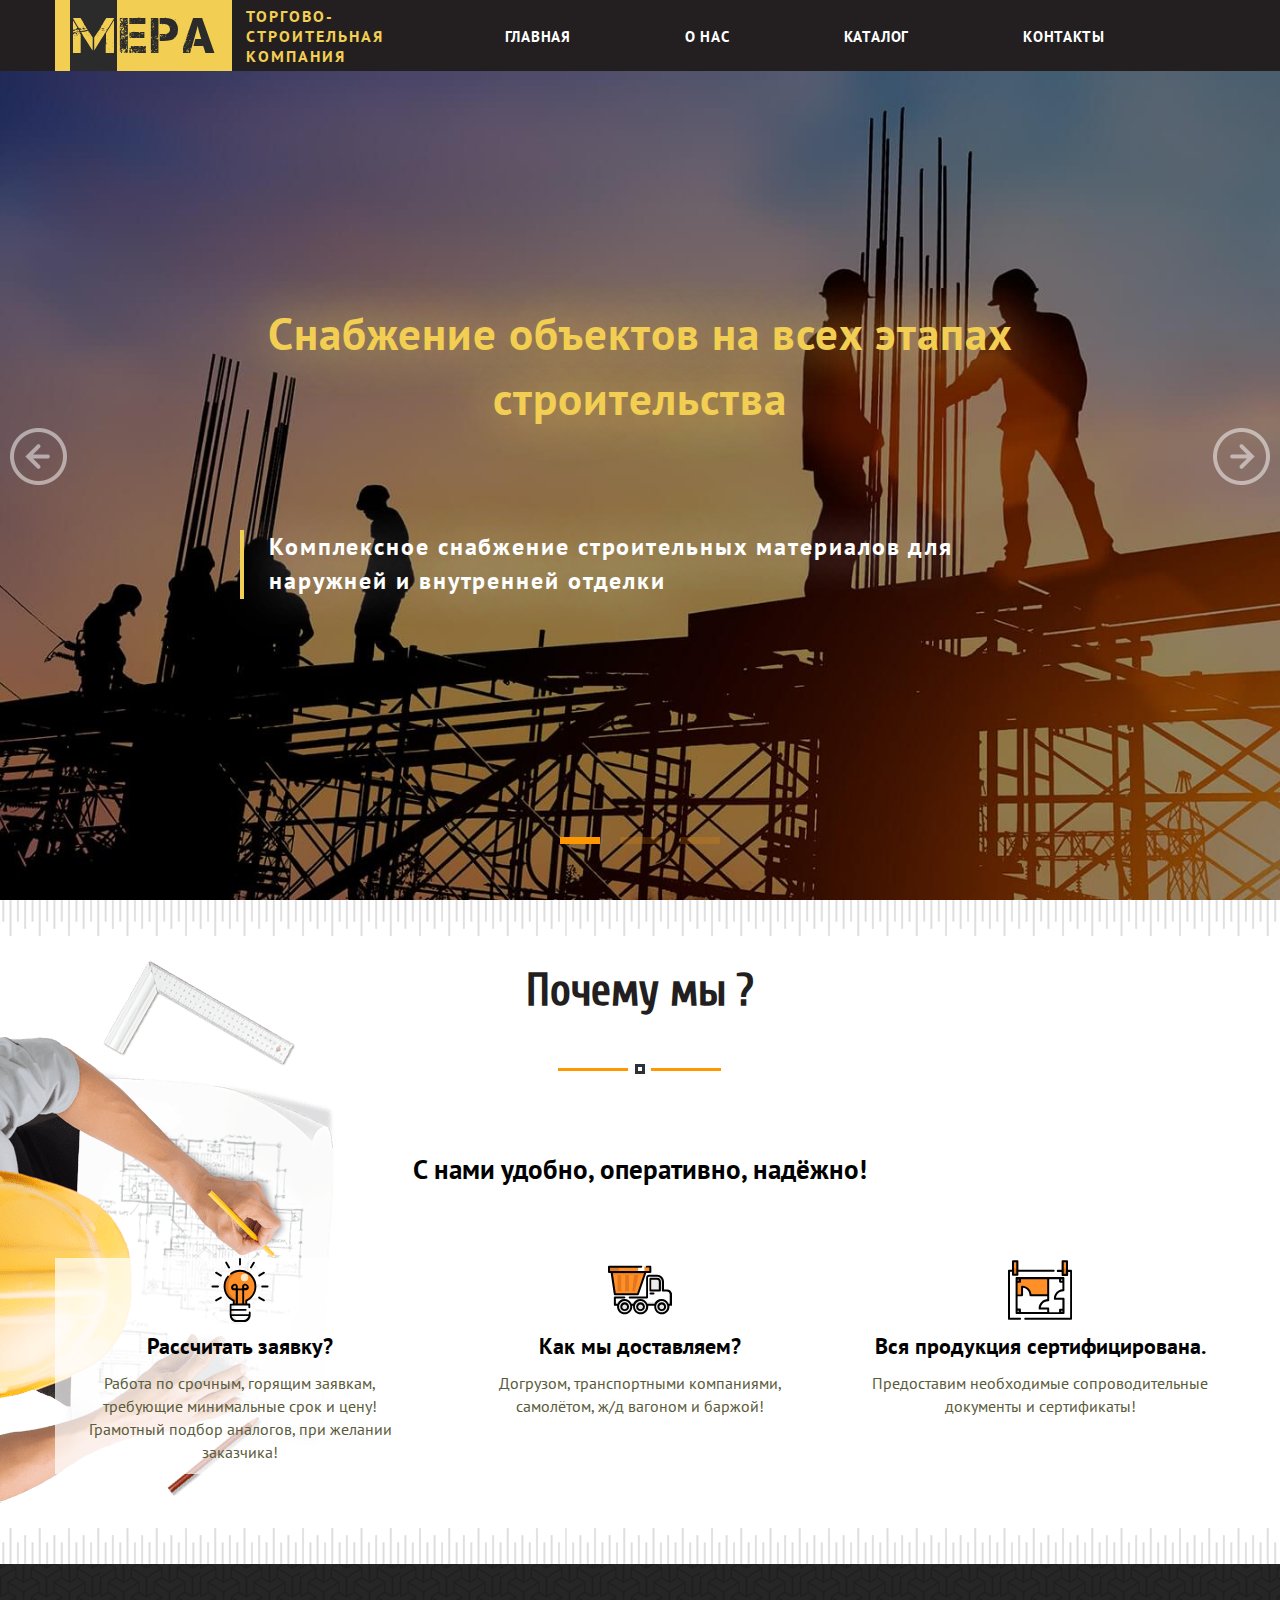
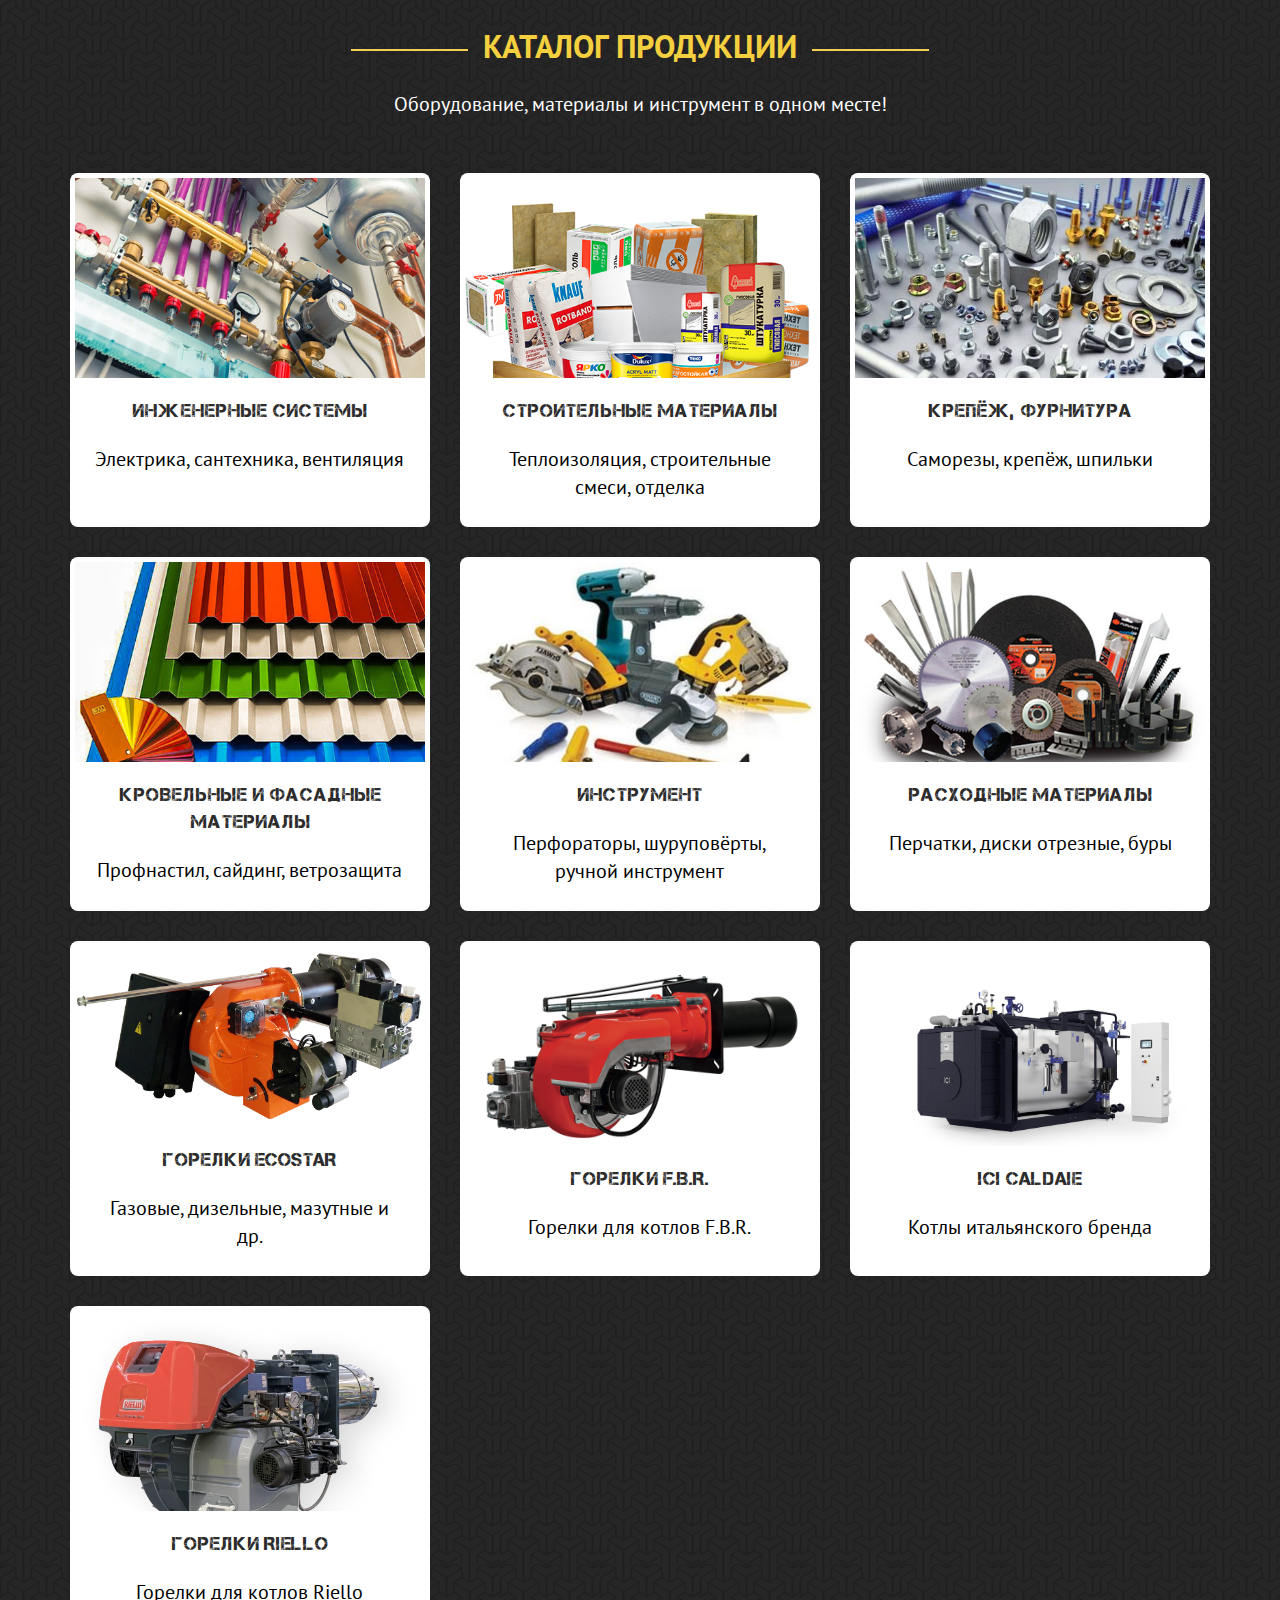
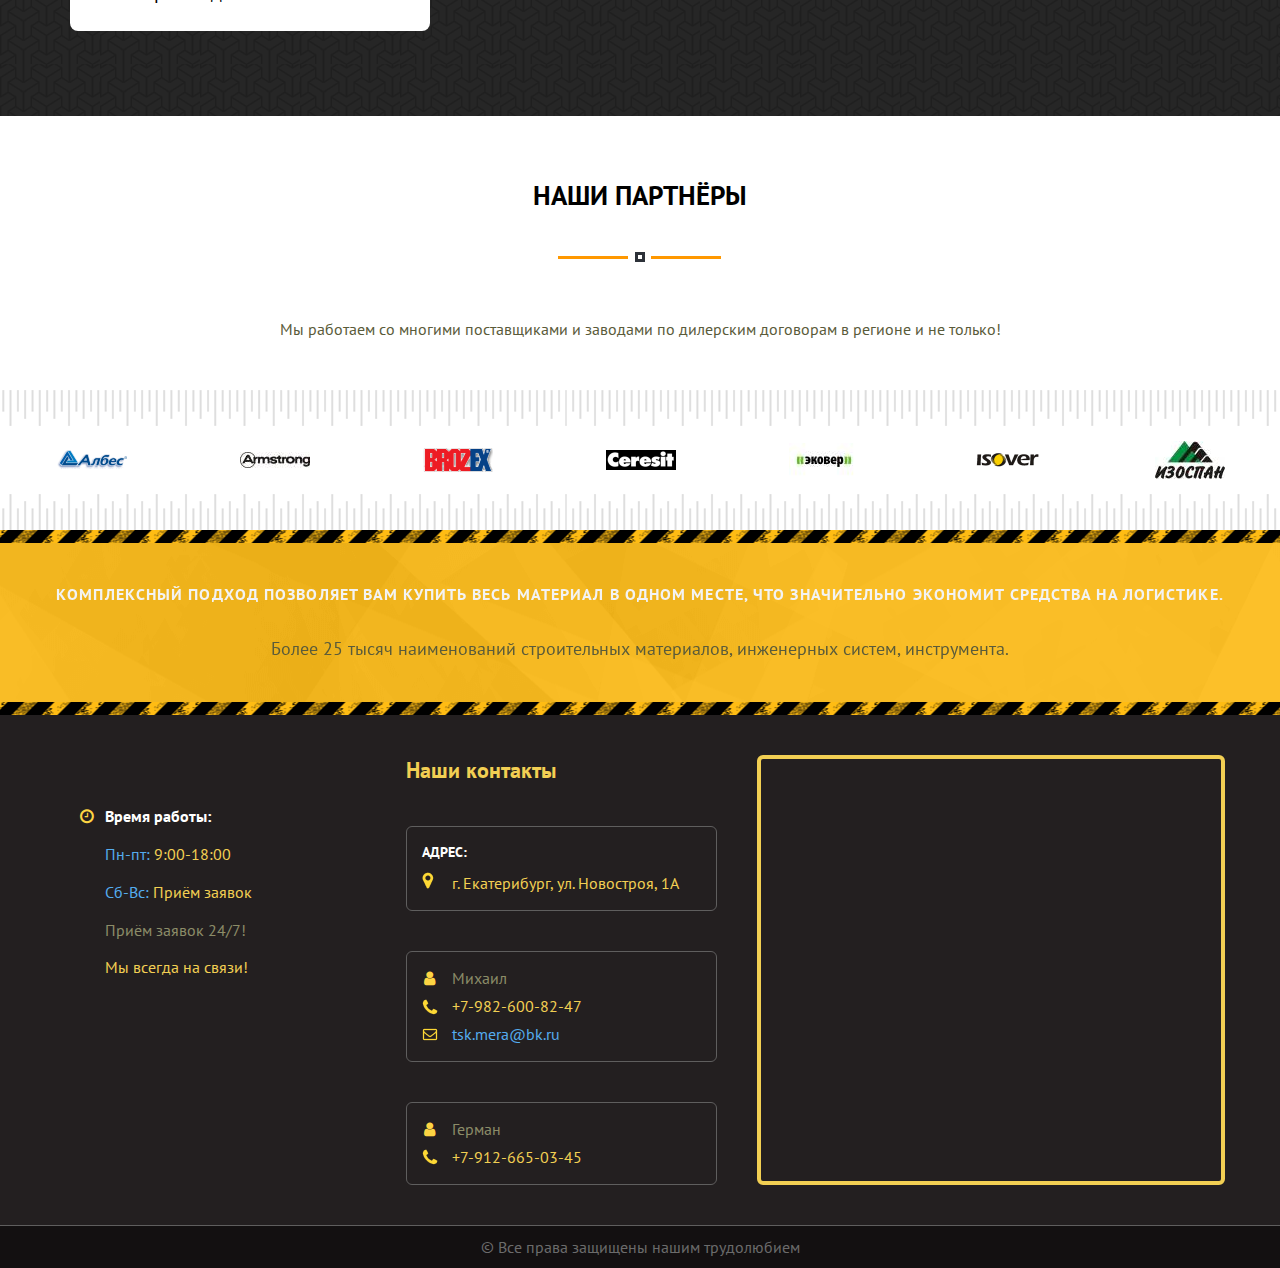
<file: index.html>
<!DOCTYPE html>
<html lang="ru">
  <head>
    <meta charset="UTF-8" />
    <meta name="viewport" content="width=device-width, initial-scale=1.0" />
    <title>ООО "ТСК Мера"</title>
    <link rel="icon" href="favicon.ico" type="image/x-icon" />
    <link rel="stylesheet" href="css/fonts.css" />
    <link
      href="https://fonts.googleapis.com/css?family=PT+Sans&display=swap"
      rel="stylesheet"
    />
    <link rel="stylesheet" href="css/normalize.css" />
    <link rel="stylesheet" href="css/styles.css" />
    <link rel="stylesheet" href="css/swiper-bundle.min.css" />
    <link rel="stylesheet" href="css/slick.css" />
    <link rel="stylesheet" href="css/animate.css" />
    <link rel="stylesheet" href="css/header.css" />
    <link rel="stylesheet" href="css/main.css" />
    <link rel="stylesheet" href="css/media.css" />
  </head>

  <body>
    <header class="header" id="header">
      <div class="fixed-container flex-container">
        <div class="brand">
          <div class="brand-logo"><span>м</span>ера</div>
          <span class="brand-slogan"
            >торгово-<br />
            строительная<br />
            компания</span
          >
        </div>
        <nav class="header-menu">
          <ul>
            <li><a class="flowing-scroll" href="#section-1">Главная</a></li>
            <li><a class="flowing-scroll" href="#section-2">О нас</a></li>
            <li><a class="flowing-scroll" href="#section-3">Каталог</a></li>
            <li><a class="flowing-scroll" href="#footer">Контакты</a></li>
          </ul>
        </nav>

        <nav class="header-menu__burger burger-menu">
          <div class="burger-menu__button">
            <span></span>
          </div>
          <div class="burger-menu_overlay">
            <ul class="burger-menu__links">
              <li>
                <a
                  class="burger-menu__link-item flowing-scroll"
                  href="#section-1"
                  >Главная</a
                >
              </li>
              <li>
                <a
                  class="burger-menu__link-item flowing-scroll"
                  href="#section-2"
                  >О нас</a
                >
              </li>
              <li>
                <a
                  class="burger-menu__link-item flowing-scroll"
                  href="#section-3"
                  >Каталог</a
                >
              </li>
              <li>
                <a class="burger-menu__link-item flowing-scroll" href="#footer"
                  >Контакты</a
                >
              </li>
            </ul>
          </div>
        </nav>
      </div>
    </header>
    <section class="section-1" id="section-1">
      <div class="swiper-container">
        <div class="swiper-wrapper">
          <div class="swiper-slide ss-1">
            <div class="swiper-slide_text fixed-container">
              <h1 style="opacity: 0">
                Снабжение объектов на всех этапах строительства
              </h1>
              <p style="opacity: 0">
                Комплексное снабжение строительных материалов для наружней и
                внутренней отделки
              </p>
            </div>
          </div>
          <div class="swiper-slide ss-2">
            <div class="swiper-slide_text fixed-container">
              <h1>
                Расчёт сметы, деффектной ведомости, работа по проектам
                <!-- инженерных систем -->
              </h1>
              <p>Подбор аналогов, минимальные сроки произодства</p>
            </div>
          </div>
          <div class="swiper-slide ss-3">
            <div class="swiper-slide_text fixed-container">
              <h1>Доставка по земле, воде и воздуху!</h1>
              <p>Предложим кратчайший срок поставки по минимальной цене</p>
            </div>
          </div>
        </div>
        <div class="swiper-pagination"></div>
        <div class="swiper-button-next"></div>
        <div class="swiper-button-prev"></div>
      </div>
    </section>
    <section class="section-2" id="section-2">
      <div class="about-top"></div>
      <div class="text-center fixed-container">
        <h3>Почему мы ?</h3>
        <div class="separator">
          <span class="separator-left"></span>
          <span class="separator-right"></span>
        </div>
        <h4 class="text-center__slogan">С нами удобно, оперативно, надёжно!</h4>

        <div class="text-center__rows flex-container">
          <div class="text-center__row">
            <img src="./img/lamp.svg" alt="" />
            <h4>Рассчитать заявку?</h4>
            <p>
              Работа по срочным, горящим заявкам, требующие минимальные срок и
              цену! Грамотный подбор аналогов, при желании заказчика!
            </p>
          </div>

          <div class="text-center__row">
            <img src="./img/car.svg" alt="" />
            <h4>Как мы доставляем?</h4>
            <p>
              Догрузом, транспортными компаниями, самолётом, ж/д вагоном и
              баржой!
            </p>
          </div>

          <div class="text-center__row">
            <img src="./img/sertificate.svg" alt="" />
            <h4>Вся продукция сертифицирована.</h4>
            <p>
              Предоставим необходимые сопроводительные документы и сертификаты!
            </p>
          </div>
        </div>
      </div>
      <div class="about-bottom"></div>
    </section>
    <section class="section-3" id="section-3">
      <div class="section-3__gentext fixed-container">
        <h1>Каталог продукции</h1>
        <p>Оборудование, материалы и инструмент в одном месте!</p>
        <div class="services fixed-container">
          <a href="./ingineers.html" class="services__item">
            <div class="services__item_img">
              <img src="./img/service-1.jpg" alt="" />
            </div>
            <div class="services__item_text">
              <h3>Инженерные системы</h3>
              <p>Электрика, сантехника, вентиляция</p>
            </div>
          </a>
          <a href="./materials.html" class="services__item">
            <div class="services__item_img">
              <img src="./img/service-2.png" alt="" />
            </div>
            <div class="services__item_text">
              <h3>Строительные материалы</h3>
              <p>Теплоизоляция, строительные смеси, отделка</p>
            </div>
          </a>
          <a href="./hardware.html" class="services__item">
            <div class="services__item_img">
              <img src="./img/service-3.jpg" alt="" />
            </div>
            <div class="services__item_text">
              <h3>Крепёж, фурнитура</h3>
              <p>Саморезы, крепёж, шпильки</p>
            </div>
          </a>
          <a href="./roof.html" class="services__item">
            <div class="services__item_img">
              <img src="./img/service-4.jpg" alt="" />
            </div>
            <div class="services__item_text">
              <h3>Кровельные и фасадные материалы</h3>
              <p>Профнастил, сайдинг, ветрозащита</p>
            </div>
          </a>
          <a href="./instruments.html" class="services__item">
            <div class="services__item_img">
              <img src="./img/service-5.jpg" alt="" />
            </div>
            <div class="services__item_text">
              <h3>Инструмент</h3>
              <p>Перфораторы, шуруповёрты, ручной инструмент</p>
            </div>
          </a>
          <a href="./small-materials.html" class="services__item">
            <div class="services__item_img">
              <img src="./img/service-6.jpg" alt="" />
            </div>
            <div class="services__item_text">
              <h3>Расходные материалы</h3>
              <p>Перчатки, диски отрезные, буры</p>
            </div>
          </a>
          <a href="./ecostar.html" class="services__item">
            <div class="services__item_img">
              <img src="./img/service-7.png" alt="" />
            </div>
            <div class="services__item_text">
              <h3>Горелки ECOSTAR</h3>
              <p>Газовые, дизельные, мазутные и др.</p>
            </div>
          </a>
          <a href="./fbr.html" class="services__item">
            <div class="services__item_img">
              <img src="./img/service-8.jpg" alt="" />
            </div>
            <div class="services__item_text">
              <h3>Горелки F.B.R.</h3>
              <p>Горелки для котлов F.B.R.</p>
            </div>
          </a>
          <a target="_blank" href="http://ici-rus.com/" class="services__item">
            <div class="services__item_img">
              <img src="./img/service-9.jpg" alt="" />
            </div>
            <div class="services__item_text">
              <h3>ICI CALDAIE</h3>
              <p>Котлы итальянского бренда</p>
            </div>
          </a>
          <a href="./riello.html" class="services__item">
            <div class="services__item_img">
              <img src="./img/service-10.webp" alt="" />
            </div>
            <div class="services__item_text">
              <h3>Горелки Riello</h3>
              <p>Горелки для котлов Riello</p>
            </div>
          </a>
        </div>
      </div>
    </section>
    <section class="section-4">
      <div class="section-4_top-size top-size">
        <div class="top-size__title">
          <h2>Наши партнёры</h2>
          <div class="separator">
            <span class="separator-left"></span>
            <span class="separator-right"></span>
          </div>
          <p>
            Мы работаем со многими поставщиками и заводами по дилерским
            договорам в регионе и не только!
          </p>
        </div>
        <div class="partners">
          <div class="partners__slider">
            <div><img src="./img/partners/albes.png" alt="" /></div>
            <div><img src="./img/partners/armstrong.jpg" alt="" /></div>
            <div><img src="./img/partners/brozex.png" alt="" /></div>
            <div><img src="./img/partners/ceresit.png" alt="" /></div>
            <div><img src="./img/partners/ekover.jpg" alt="" /></div>
            <div><img src="./img/partners/isover.png" alt="" /></div>
            <div><img src="./img/partners/izospan.jpg" alt="" /></div>
            <div><img src="./img/partners/knauf.jpg" alt="" /></div>
            <div><img src="./img/partners/macroflex.jpg" alt="" /></div>
            <div><img src="./img/partners/makita.jpg" alt="" /></div>
            <div><img src="./img/partners/matrix.jpg" alt="" /></div>
            <div><img src="./img/partners/monterrey.jpeg" alt="" /></div>
            <div><img src="./img/partners/penoplex.jpg" alt="" /></div>
            <div><img src="./img/partners/penoterm.jpeg" alt="" /></div>
            <div><img src="./img/partners/porileks.jpg" alt="" /></div>
            <div><img src="./img/partners/tarket.jpg" alt="" /></div>
            <div><img src="./img/partners/technonikol.jpg" alt="" /></div>
            <div><img src="./img/partners/tehkrep.jpeg" alt="" /></div>
            <div><img src="./img/partners/tplast.jpg" alt="" /></div>
            <div><img src="./img/partners/tytan.png" alt="" /></div>
            <div><img src="./img/partners/uraliskiy_granit.jpg" alt="" /></div>
            <div><img src="./img/partners/ursa.jpg" alt="" /></div>
          </div>
        </div>
      </div>
      <div class="constrot-strip"></div>
      <div class="offer">
        <div class="offer__text fixed-container">
          <h4>
            Комплексный подход позволяет вам купить весь материал в одном месте,
            что значительно экономит средства на логистике.
          </h4>
          <p>
            Более 25 тысяч наименований строительных материалов, инженерных
            систем, инструмента.
          </p>
        </div>
      </div>
      <div class="constrot-strip"></div>
    </section>
    <footer class="footer" id="footer">
      <div class="footer__wrapper">
        <div class="contacts fixed-container">
          <div class="contacts__item contacts__time-work">
            <h4>Время работы:</h4>
            <p><span>Пн-пт:</span>&nbsp;9:00-18:00</p>
            <p><span>Сб-Вс:</span>&nbsp;Приём заявок</p>
            <p>Приём заявок 24/7!</p>
            <p>Мы всегда на связи!</p>
          </div>
          <div class="contacts__item contacts__text">
            <h2>Наши контакты</h2>
            <div class="contacts__text_adress">
              <h4>Адрес:</h4>
              <p>г. Екатерибург, ул. Новостроя, 1А</p>
            </div>
            <div class="contact__text_items contact__items">
              <span class="contact__items_person">Михаил</span>
              <a class="contact__items_phone" href="tel:+79826008247"
                >+7-982-600-82-47</a
              >
              <a class="contact__items_mail" href="mailto:tsk.mera@bk.ru"
                >tsk.mera@bk.ru</a
              >
            </div>
            <div class="contact__text_items contact__items">
              <span class="contact__items_person">Герман</span>
              <a class="contact__items_phone" href="tel:+79126650345"
                >+7-912-665-03-45</a
              >
            </div>
          </div>
          <div class="contacts__item contacts__map">
            <script
              async
              src="https://api-maps.yandex.ru/services/constructor/1.0/js/?um=constructor%3A93e2846f625ff7b50d1afbc578e4a9596522f46c5fff503d66c27fb346f9976c&amp;width=100%&amp;height=100%&amp;lang=ru_RU&amp;scroll=false"
            ></script>
          </div>
        </div>
      </div>

      <div class="footer__autor">
        <p>&copy; Все права защищены нашим трудолюбием</p>
      </div>
    </footer>

    <script src="js/jquery-3.5.1.min.js"></script>
    <script src="js/swiper-bundle.min.js"></script>
    <script src="js/slick.min.js"></script>
    <script src="js/main.js"></script>
  </body>
</html>
</file>
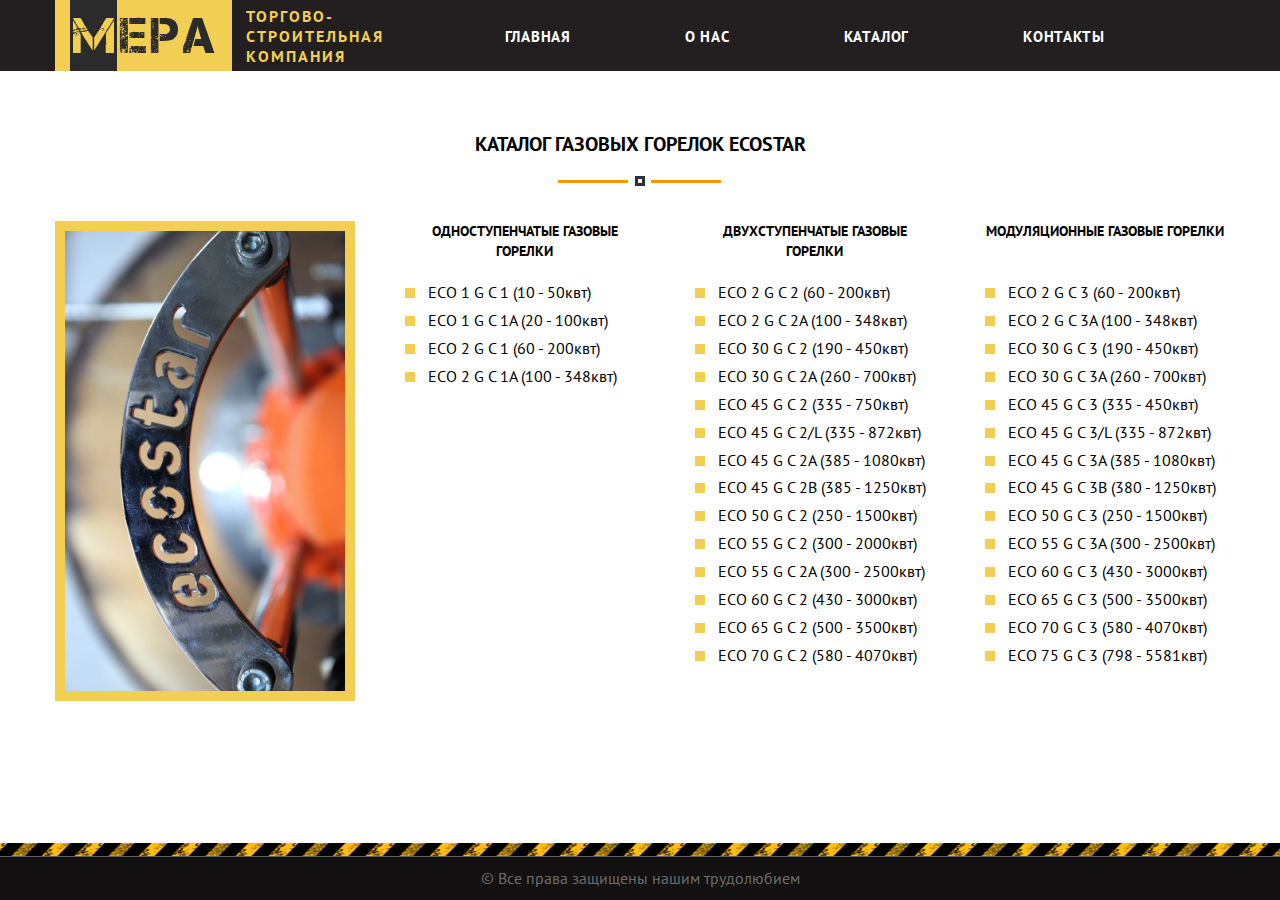
<file: ecostar.html>
<!DOCTYPE html>
<html lang="ru">
  <head>
    <meta charset="UTF-8" />
    <meta name="viewport" content="width=device-width, initial-scale=1.0" />
    <title>ООО "ТСК Мера"</title>
    <link rel="stylesheet" href="css/fonts.css" />
    <link
      href="https://fonts.googleapis.com/css?family=PT+Sans&display=swap"
      rel="stylesheet"
    />
    <link rel="stylesheet" href="css/normalize.css" />
    <link rel="stylesheet" href="css/styles.css" />
    <link rel="stylesheet" href="css/header.css" />
    <link rel="stylesheet" href="css/services.css" />
    <link rel="stylesheet" href="css/main.css" />
    <link rel="stylesheet" href="css/media.css" />
  </head>

  <body>
    <header class="header" id="header">
      <div class="fixed-container flex-container">
        <div class="brand">
          <div class="brand-logo"><span>м</span>ера</div>
          <span class="brand-slogan"
            >торгово-<br />
            строительная<br />
            компания</span
          >
        </div>
        <nav class="header-menu">
          <ul>
            <li>
              <a class="flowing-scroll" href="./index.html#section-1"
                >Главная</a
              >
            </li>
            <li>
              <a class="flowing-scroll" href="./index.html#section-2">О нас</a>
            </li>
            <li>
              <a class="flowing-scroll" href="./index.html#section-3"
                >Каталог</a
              >
            </li>
            <li>
              <a class="flowing-scroll" href="./index.html#footer">Контакты</a>
            </li>
          </ul>
        </nav>

        <nav class="header-menu__burger burger-menu">
          <div class="burger-menu__button">
            <span></span>
          </div>
          <div class="burger-menu_overlay">
            <ul class="burger-menu__links">
              <li>
                <a
                  class="burger-menu__link-item flowing-scroll"
                  href="./index.html#section-1"
                  >Главная</a
                >
              </li>
              <li>
                <a
                  class="burger-menu__link-item flowing-scroll"
                  href="./index.html#section-2"
                  >О нас</a
                >
              </li>
              <li>
                <a
                  class="burger-menu__link-item flowing-scroll"
                  href="./index.html#section-3"
                  >Каталог</a
                >
              </li>
              <li>
                <a
                  class="burger-menu__link-item flowing-scroll"
                  href="./index.html#footer"
                  >Контакты</a
                >
              </li>
            </ul>
          </div>
        </nav>
      </div>
    </header>

    <section class="services__section section-one">
      <div class="fixed-container">
        <div class="services__section_title">
          <h2>Каталог газовых горелок Ecostar</h2>
          <div class="separator">
            <span class="separator-left"></span>
            <span class="separator-right"></span>
          </div>
        </div>
        <div class="section-one__wrapper">
          <img
            class="services__section__img"
            src="./img/ecostar/ecostar.jpg"
            alt="rashodniki"
          />
          <div class="section-one__wrapper_items">
            <div class="section-one__wrapper_item">
              <h3>Одноступенчатые газовые горелки</h3>
              <ul>
                <li>ECO 1 G C 1 (10 - 50квт)</li>
                <li>ECO 1 G C 1A (20 - 100квт)</li>
                <li>ECO 2 G C 1 (60 - 200квт)</li>
                <li>ECO 2 G C 1A (100 - 348квт)</li>
              </ul>
            </div>
            <div class="section-one__wrapper_item">
              <h3>Двухступенчатые газовые горелки</h3>
              <ul>
                <li>ECO 2 G C 2 (60 - 200квт)</li>
                <li>ECO 2 G C 2A (100 - 348квт)</li>
                <li>ECO 30 G C 2 (190 - 450квт)</li>
                <li>ECO 30 G C 2A (260 - 700квт)</li>
                <li>ECO 45 G C 2 (335 - 750квт)</li>
                <li>ECO 45 G C 2/L (335 - 872квт)</li>
                <li>ECO 45 G C 2A (385 - 1080квт)</li>
                <li>ECO 45 G C 2B (385 - 1250квт)</li>
                <li>ECO 50 G C 2 (250 - 1500квт)</li>
                <li>ECO 55 G C 2 (300 - 2000квт)</li>
                <li>ECO 55 G C 2A (300 - 2500квт)</li>
                <li>ECO 60 G C 2 (430 - 3000квт)</li>
                <li>ECO 65 G C 2 (500 - 3500квт)</li>
                <li>ECO 70 G C 2 (580 - 4070квт)</li>
              </ul>
            </div>
            <div class="section-one__wrapper_item">
              <h3>Модуляционные газовые горелки</h3>
              <ul>
                <li>ECO 2 G C 3 (60 - 200квт)</li>
                <li>ECO 2 G C 3A (100 - 348квт)</li>
                <li>ECO 30 G C 3 (190 - 450квт)</li>
                <li>ECO 30 G C 3A (260 - 700квт)</li>
                <li>ECO 45 G C 3 (335 - 450квт)</li>
                <li>ECO 45 G C 3/L (335 - 872квт)</li>
                <li>ECO 45 G C 3A (385 - 1080квт)</li>
                <li>ECO 45 G C 3B (380 - 1250квт)</li>
                <li>ECO 50 G C 3 (250 - 1500квт)</li>
                <li>ECO 55 G C 3A (300 - 2500квт)</li>
                <li>ECO 60 G C 3 (430 - 3000квт)</li>
                <li>ECO 65 G C 3 (500 - 3500квт)</li>
                <li>ECO 70 G C 3 (580 - 4070квт)</li>
                <li>ECO 75 G C 3 (798 - 5581квт)</li>
              </ul>
            </div>
          </div>
        </div>
      </div>
    </section>

    <footer class="footer__copy footer__copy_fixed">
      <div class="constrot-strip"></div>
      <div class="footer__autor">
        <p>&copy; Все права защищены нашим трудолюбием</p>
      </div>
    </footer>
    <script src="js/jquery-3.5.1.min.js"></script>
    <script src="js/swiper-bundle.min.js"></script>
    <script src="js/slick.min.js"></script>
    <script src="js/main.js"></script>
  </body>
</html>
</file>
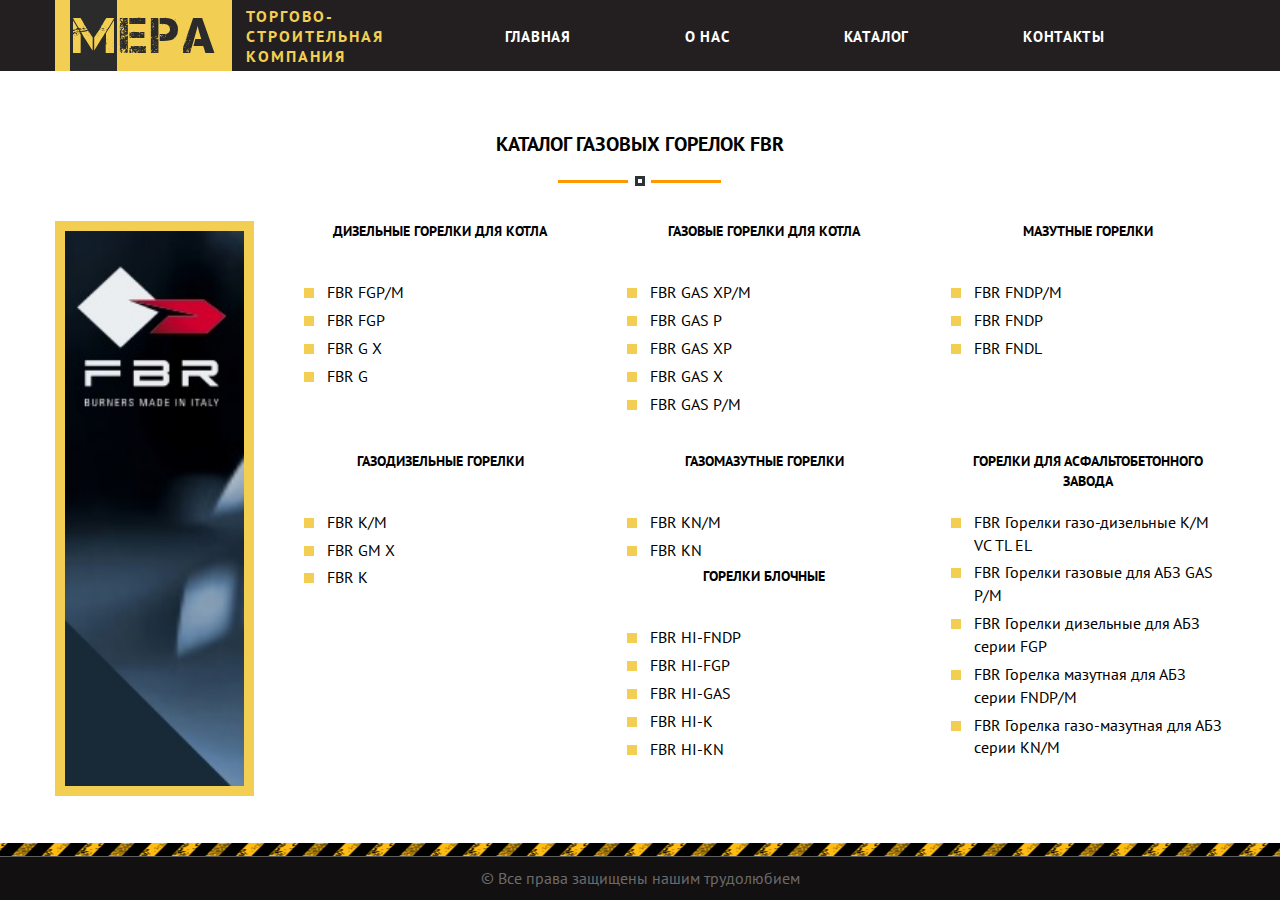
<file: fbr.html>
<!DOCTYPE html>
<html lang="ru">
  <head>
    <meta charset="UTF-8" />
    <meta name="viewport" content="width=device-width, initial-scale=1.0" />
    <title>ООО "ТСК Мера"</title>
    <link rel="stylesheet" href="css/fonts.css" />
    <link
      href="https://fonts.googleapis.com/css?family=PT+Sans&display=swap"
      rel="stylesheet"
    />
    <link rel="stylesheet" href="css/normalize.css" />
    <link rel="stylesheet" href="css/styles.css" />
    <link rel="stylesheet" href="css/header.css" />
    <link rel="stylesheet" href="css/services.css" />
    <link rel="stylesheet" href="css/main.css" />
    <link rel="stylesheet" href="css/media.css" />
  </head>

  <body>
    <header class="header" id="header">
      <div class="fixed-container flex-container">
        <div class="brand">
          <div class="brand-logo"><span>м</span>ера</div>
          <span class="brand-slogan"
            >торгово-<br />
            строительная<br />
            компания</span
          >
        </div>
        <nav class="header-menu">
          <ul>
            <li>
              <a class="flowing-scroll" href="./index.html#section-1"
                >Главная</a
              >
            </li>
            <li>
              <a class="flowing-scroll" href="./index.html#section-2">О нас</a>
            </li>
            <li>
              <a class="flowing-scroll" href="./index.html#section-3"
                >Каталог</a
              >
            </li>
            <li>
              <a class="flowing-scroll" href="./index.html#footer">Контакты</a>
            </li>
          </ul>
        </nav>

        <nav class="header-menu__burger burger-menu">
          <div class="burger-menu__button">
            <span></span>
          </div>
          <div class="burger-menu_overlay">
            <ul class="burger-menu__links">
              <li>
                <a
                  class="burger-menu__link-item flowing-scroll"
                  href="./index.html#section-1"
                  >Главная</a
                >
              </li>
              <li>
                <a
                  class="burger-menu__link-item flowing-scroll"
                  href="./index.html#section-2"
                  >О нас</a
                >
              </li>
              <li>
                <a
                  class="burger-menu__link-item flowing-scroll"
                  href="./index.html#section-3"
                  >Каталог</a
                >
              </li>
              <li>
                <a
                  class="burger-menu__link-item flowing-scroll"
                  href="./index.html#footer"
                  >Контакты</a
                >
              </li>
            </ul>
          </div>
        </nav>
      </div>
    </header>

    <section class="services__section section-one">
      <div class="fixed-container">
        <div class="services__section_title">
          <h2>Каталог газовых горелок FBR</h2>
          <div class="separator">
            <span class="separator-left"></span>
            <span class="separator-right"></span>
          </div>
        </div>
        <div class="section-one__wrapper">
          <img
            class="services__section__img"
            src="./img/fbr/fbr.jpg"
            alt="Горелки FBR"
          />
          <div class="section-one__wrapper_items">
            <div class="section-one__wrapper_item">
              <h3>Дизельные горелки для котла</h3>
              <ul>
                <li>FBR FGP/M</li>
                <li>FBR FGP</li>
                <li>FBR G X</li>
                <li>FBR G</li>
              </ul>
            </div>
            <div class="section-one__wrapper_item">
              <h3>Газовые горелки для котла</h3>
              <ul>
                <li>FBR GAS XP/M</li>
                <li>FBR GAS P</li>
                <li>FBR GAS XP</li>
                <li>FBR GAS X</li>
                <li>FBR GAS P/M</li>
              </ul>
            </div>
            <div class="section-one__wrapper_item">
              <h3>Мазутные горелки</h3>
              <ul>
                <li>FBR FNDP/M</li>
                <li>FBR FNDP</li>
                <li>FBR FNDL</li>
              </ul>
            </div>
            <div class="section-one__wrapper_item">
              <h3>Газодизельные горелки</h3>
              <ul>
                <li>FBR K/M</li>
                <li>FBR GM X</li>
                <li>FBR K</li>
              </ul>
            </div>
            <div class="section-one__wrapper_item">
              <h3>Газомазутные горелки</h3>
              <ul>
                <li>FBR KN/M</li>
                <li>FBR KN</li>
              </ul>
              <h3>Горелки блочные</h3>
              <ul>
                <li>FBR HI-FNDP</li>
                <li>FBR HI-FGP</li>
                <li>FBR HI-GAS</li>
                <li>FBR HI-K</li>
                <li>FBR HI-KN</li>
              </ul>
            </div>
            <div class="section-one__wrapper_item">
              <h3>Горелки для асфальтобетонного завода</h3>
              <ul>
                <li>FBR Горелки газо-дизельные K/M VC TL EL</li>
                <li>FBR Горелки газовые для АБЗ GAS P/M</li>
                <li>FBR Горелки дизельные для АБЗ серии FGP</li>
                <li>FBR Горелка мазутная для АБЗ серии FNDP/M</li>
                <li>FBR Горелка газо-мазутная для АБЗ серии KN/M</li>
              </ul>
            </div>
            <!-- <div class="section-one__wrapper_item">
              <h3>Горелки блочные</h3>
              <ul>
                <li>FBR HI-FNDP</li>
                <li>FBR HI-FGP</li>
                <li>FBR HI-GAS</li>
                <li>FBR HI-K</li>
                <li>FBR HI-KN</li>
              </ul>
            </div> -->
          </div>
        </div>
      </div>
    </section>

    <footer class="footer__copy footer__copy_fixed">
      <div class="constrot-strip"></div>
      <div class="footer__autor">
        <p>&copy; Все права защищены нашим трудолюбием</p>
      </div>
    </footer>
    <script src="js/jquery-3.5.1.min.js"></script>
    <script src="js/swiper-bundle.min.js"></script>
    <script src="js/slick.min.js"></script>
    <script src="js/main.js"></script>
  </body>
</html>
</file>
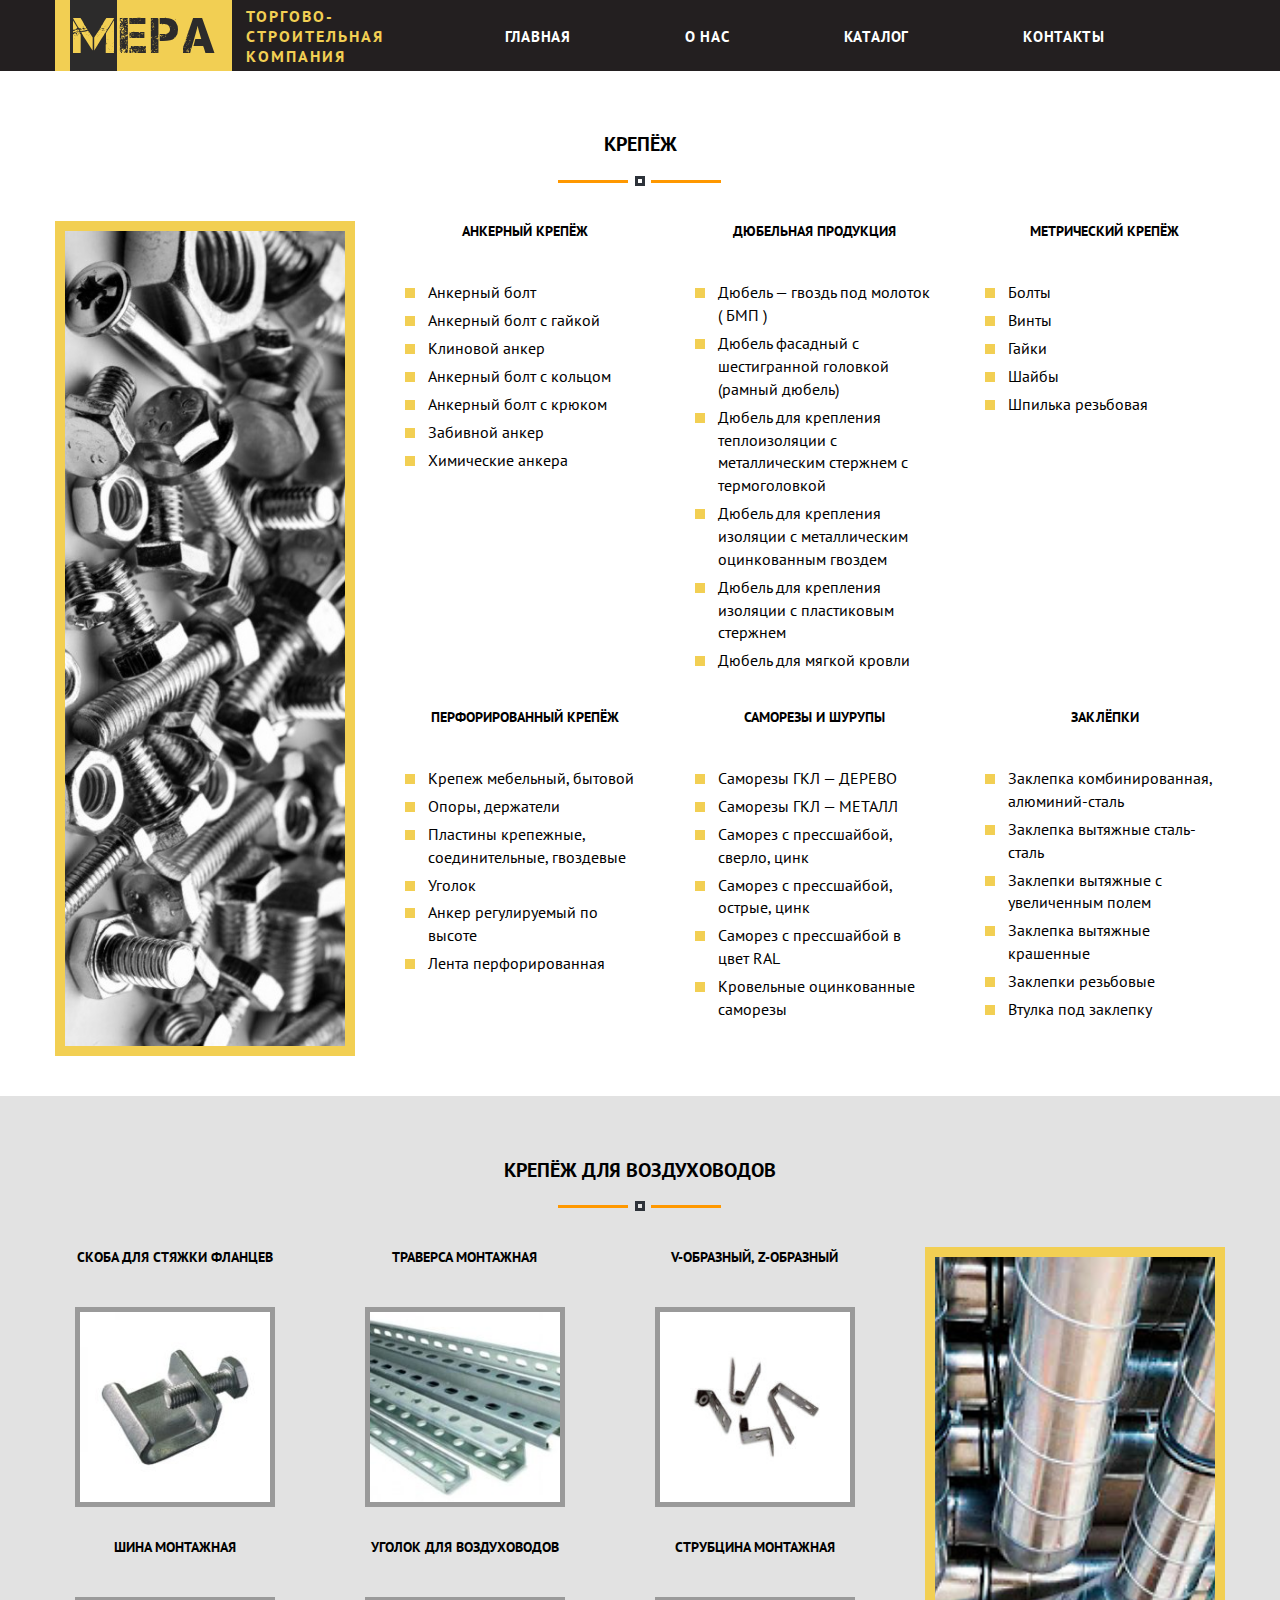
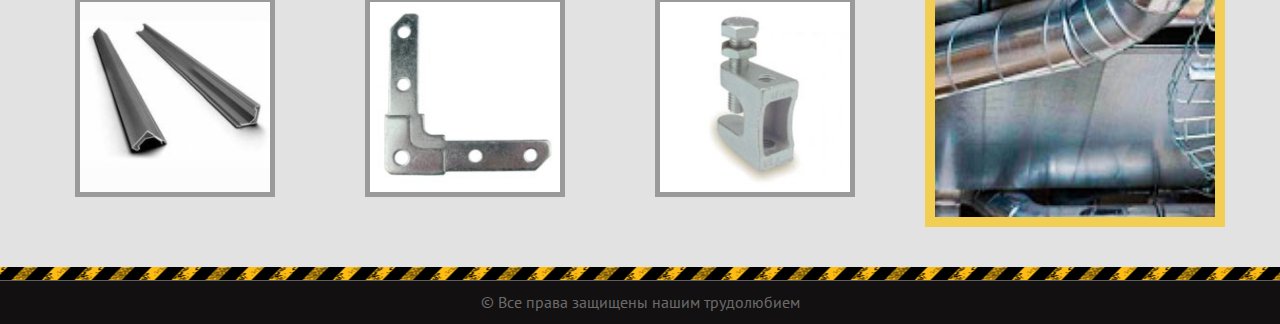
<file: hardware.html>
<!DOCTYPE html>
<html lang="ru">

<head>
    <meta charset="UTF-8" />
    <meta name="viewport" content="width=device-width, initial-scale=1.0" />
    <title>ООО "ТСК Мера"</title>
    <link rel="stylesheet" href="css/fonts.css" />
    <link href="https://fonts.googleapis.com/css?family=PT+Sans&display=swap" rel="stylesheet" />
    <link rel="stylesheet" href="css/normalize.css" />
    <link rel="stylesheet" href="css/styles.css" />
    <link rel="stylesheet" href="css/header.css" />
    <link rel="stylesheet" href="css/services.css">
    <link rel="stylesheet" href="css/main.css">
    <link rel="stylesheet" href="css/media.css">

</head>

<body>
    <header class="header" id="header">
        <div class="fixed-container flex-container">
            <div class="brand">
                <div class="brand-logo"><span>м</span>ера</div>
                <span class="brand-slogan">торгово-<br />
                    строительная<br />
                    компания</span>
            </div>
            <nav class="header-menu">
                <ul>
                    <li><a class="flowing-scroll" href="./index.html#section-1">Главная</a></li>
                    <li><a class="flowing-scroll" href="./index.html#section-2">О нас</a></li>
                    <li><a class="flowing-scroll" href="./index.html#section-3">Каталог</a></li>
                    <li><a class="flowing-scroll" href="./index.html#footer">Контакты</a></li>
                </ul>
            </nav>

            <nav class="header-menu__burger burger-menu">
                <div class="burger-menu__button">
                    <span></span>
                </div>
                <div class="burger-menu_overlay">
                    <ul class="burger-menu__links">
                        <li><a class="burger-menu__link-item flowing-scroll" href="./index.html#section-1">Главная</a></li>
                        <li><a class="burger-menu__link-item flowing-scroll" href="./index.html#section-2">О нас</a></li>
                        <li><a class="burger-menu__link-item flowing-scroll" href="./index.html#section-3">Каталог</a></li>
                        <li><a class="burger-menu__link-item flowing-scroll" href="./index.html#footer">Контакты</a></li>
                    </ul>
                </div>
            </nav>
        </div>
    </header>

    <section class="services__section section-one">
        <div class="fixed-container">
            <div class="services__section_title">
                <h2>Крепёж</h2>
                <div class="separator">
                    <span class="separator-left"></span>
                    <span class="separator-right"></span>
                </div>
            </div>
            <div class="section-one__wrapper">
                <img class="services__section__img" src="./img/krepezh.jpg" alt="electric">
                <div class="section-one__wrapper_items">
                    <div class="section-one__wrapper_item">
                        <h3>Анкерный крепёж</h3>
                        <ul>
                            <li>Анкерный болт</li>
                            <li>Анкерный болт с гайкой</li>
                            <li>Клиновой анкер</li>
                            <li>Анкерный болт с кольцом</li>
                            <li>Анкерный болт с крюком</li>
                            <li>Забивной анкер</li>
                            <li>Химические анкера</li>
                        </ul>
                    </div>
                    <div class="section-one__wrapper_item">
                        <h3>Дюбельная продукция</h3>
                        <ul>
                            <li>Дюбель — гвоздь под молоток ( БМП )</li>
                            <li>Дюбель фасадный с шестигранной головкой (рамный дюбель)</li>
                            <li>Дюбель для крепления теплоизоляции с металлическим стержнем с термоголовкой</li>
                            <li>Дюбель для крепления изоляции с металлическим оцинкованным гвоздем</li>
                            <li>Дюбель для крепления изоляции с пластиковым стержнем</li>
                            <li>Дюбель для мягкой кровли</li>
                        </ul>
                    </div>
                    <div class="section-one__wrapper_item">
                        <h3>Метрический крепёж</h3>
                        <ul>
                            <li>Болты</li>
                            <li>Винты</li>
                            <li>Гайки</li>
                            <li>Шайбы</li>
                            <li>Шпилька резьбовая</li>
                        </ul>
                    </div>
                    <div class="section-one__wrapper_item">
                        <h3>Перфорированный крепёж</h3>
                        <ul>
                            <li>Крепеж мебельный, бытовой</li>
                            <li>Опоры, держатели</li>
                            <li>Пластины крепежные, соединительные, гвоздевые</li>
                            <li>Уголок</li>
                            <li>Анкер регулируемый по высоте</li>
                            <li>Лента перфорированная</li>
                        </ul>
                    </div>
                    <div class="section-one__wrapper_item">
                        <h3>Саморезы и шурупы</h3>
                        <ul>
                            <li>Саморезы ГКЛ — ДЕРЕВО</li>
                            <li>Саморезы ГКЛ — МЕТАЛЛ</li>
                            <li>Саморез с прессшайбой, сверло, цинк</li>
                            <li>Саморез с прессшайбой, острые, цинк</li>
                            <li>Саморез с прессшайбой в цвет RAL</li>
                            <li>Кровельные оцинкованные саморезы</li>
                        </ul>
                    </div>
                    <div class="section-one__wrapper_item">
                        <h3>Заклёпки</h3>
                        <ul>
                            <li>Заклепка комбинированная, алюминий-сталь</li>
                            <li>Заклепка вытяжные сталь-сталь</li>
                            <li>Заклепки вытяжные с увеличенным полем</li>
                            <li>Заклепка вытяжные крашенные</li>
                            <li>Заклепки резьбовые</li>
                            <li>Втулка под заклепку</li>
                        </ul>
                    </div>
                </div>
            </div>
        </div>

    </section>
    <section class="services__section section-two">
        <div class="fixed-container">
            <div class="services__section_title">
                <h2>Крепёж для воздуховодов</h2>
                <div class="separator">
                    <span class="separator-left"></span>
                    <span class="separator-right"></span>
                </div>
            </div>
            <div class="section-two__wrapper">
                <img class="services__section__img"
                    src="./img/krepezh-vozdyxovodi.jpg" alt="">
                <div class="section-two__wrapper_items">
                    <div class="section-two__wrapper_item">
                        <h3>CКОБА ДЛЯ СТЯЖКИ ФЛАНЦЕВ</h3>
                        <img src="./img/hardware/skoba.jpg" alt="">
                        <!-- <ul>
                            <li>Штукатурки</li>
                            <li>Грунтовки</li>
                            <li>Плиточный клей</li>
                            <li>Шпаклёвки</li>
                            <li>Наливные полы</li>
                            <li>Кладочные и монтажные смеси</li>
                        </ul> -->
                    </div>
                    <div class="section-two__wrapper_item">
                        <h3>Траверса монтажная</h3>
                        <img src="./img/hardware/traversa.jpg" alt="">
                        <!-- <ul>
                            <li>Фанера</li>
                            <li>OSB</li>
                            <li>ДВП</li>
                            <li>ДСП</li>
                            <li>ЦСП</li>
                            <li>ГСП</li>
                        </ul> -->
                    </div>
                    <div class="section-two__wrapper_item">
                        <h3>V-образный, Z-образный</h3>
                        <img src="./img/hardware/V-obraz.jpg" alt="">
                        <!-- <ul>
                            <li>Клей универсальный</li>
                            <li>Пена монтажная</li>
                            <li>Клей жидкие гвозди</li>
                            <li>Герметики</li>
                            <li>Пистолеты</li>
                            <li>Мастика</li>
                        </ul> -->
                    </div>
                    <div class="section-two__wrapper_item">
                        <h3>Шина монтажная</h3>
                        <img src="./img/hardware/shina.jpg" alt="">
                        <!-- <ul>
                            <li>Гипсокартон</li>
                            <li>Гипсоволокнистый лист</li>
                            <li>Аквапанель</li>
                            <li>Стекломагниевый лист</li>
                            <li>Асбокартон</li>
                            <li>Акустический гипсокартон</li>
                        </ul> -->
                    </div>
                    <div class="section-two__wrapper_item">
                        <h3>Уголок для воздуховодов</h3>
                        <img src="./img/hardware/ugolok.jpeg" alt="">
                        <!-- <ul>
                            <li>Профили для гипсокартона</li>
                            <li>Подвесы
                            </li>
                            <li>Соединитель профиля</li>
                            <li>Уплотнительные ленты</li>
                            <li>Удлинитель профиля</li>
                            <li>Саморезы для гипсокартона</li>
                        </ul> -->
                    </div>
                    <div class="section-two__wrapper_item">
                        <h3>Струбцина монтажная</h3>
                        <img src="./img/hardware/strubcina.jpeg" alt="">
                        <!-- <ul>
                            <li>Сетка кладочная</li>
                            <li>Сетка сварная</li>
                            <li>Сетка композитная</li>
                            <li>Сетка Рабица</li>
                            <li>Сетка ЦПВС</li>
                        </ul> -->
                    </div>
                </div>
            </div>
        </div>

    </section>
    <!-- <section class="services__section section-three">
        <div class="fixed-container">
            <div class="services__section_title">
                <h2>Отделка, интерьер</h2>
                <div class="separator">
                    <span class="separator-left"></span>
                    <span class="separator-right"></span>
                </div>
            </div>
            <div class="section-three__wrapper">
                <img class="services__section__img"
                    src="https://tion.ru/wp-content/uploads/2016/04/proverka-ventilyatsi%D0%B0.jpg" alt="">
                <div class="section-three__wrapper_items">
                    <div class="section-three__wrapper_item">
                        <h3>Двери и окна</h3>
                        <ul>
                            <li>Межкомнатные двери</li>
                            <li>Противопожарные двери</li>
                            <li>Входные двери, козырьки</li>
                            <li>Наличники, доборы, пороги</li>
                            <li>Окна металлопластиковые</li>
                            <li>Уплотнители
                            </li>
                        </ul>
                    </div>
                    <div class="section-three__wrapper_item">
                        <h3>Отделка потолков</h3>
                        <ul>
                            <li>Потолки подвесные</li>
                            <li>Потолки реечные</li>
                            <li>Потолки ячеистые (грильято)</li>
                            <li>Плитки, розетки</li>
                            <li>Плинтус</li>
                            <li>Уголки периметральные</li>
                        </ul>
                    </div>
                    <div class="section-three__wrapper_item">
                        <h3>Напольные покрытия</h3>
                        <ul>
                            <li>Ламинат</li>
                            <li>Линолеум</li>
                            <li>Плитка ПВХ</li>
                            <li>Ковровые покрытия</li>
                            <li>Подложка</li>
                            <li>Порог, накладки</li>
                        </ul>
                    </div>
                    <div class="section-three__wrapper_item">
                        <h3>Отделка стен</h3>
                        <ul>
                            <li>Обои</li>
                            <li>Обойный клей</li>
                            <li>Стеновые сэндвич-панели</li>
                            <li>Стеновые панели из МДФ</li>
                            <li>Стеновые панели из ПВХ</li>
                            <li>Углы отделочные (ПВХ)</li>
                        </ul>
                    </div>
                    <div class="section-three__wrapper_item">
                        <h3>Керамическая плитка</h3>
                        <ul>
                            <li>Плитка для стен</li>
                            <li>Керамогранит</li>
                            <li>Плитка для пола</li>
                            <li>Декоративные элементы</li>
                            <li>Плитка для облицовки фасадов и цоколей</li>
                        </ul>
                    </div>
                    <div class="section-three__wrapper_item">
                        <h3>Материалы для укладки плитки</h3>
                        <ul>
                            <li>Клей для плитки</li>
                            <li>Затирки</li>
                            <li>Крестики и клинья</li>
                            <li>Инструменты для укладки плитки</li>
                            <li>Раскладка-уголок</li>
                            <li>Грунтовки</li>
                        </ul>
                    </div>
                </div>
            </div>
        </div>
    </section> -->


    <div class="constrot-strip"></div>
    <div class="footer__autor">
        <p>&copy; Все права защищены нашим трудолюбием</p>
    </div>

    <script src="js/jquery-3.5.1.min.js"></script>
    <script src="js/swiper-bundle.min.js"></script>
    <script src="js/slick.min.js"></script>
    <script src="js/main.js"></script>
</body>

</html>
</file>
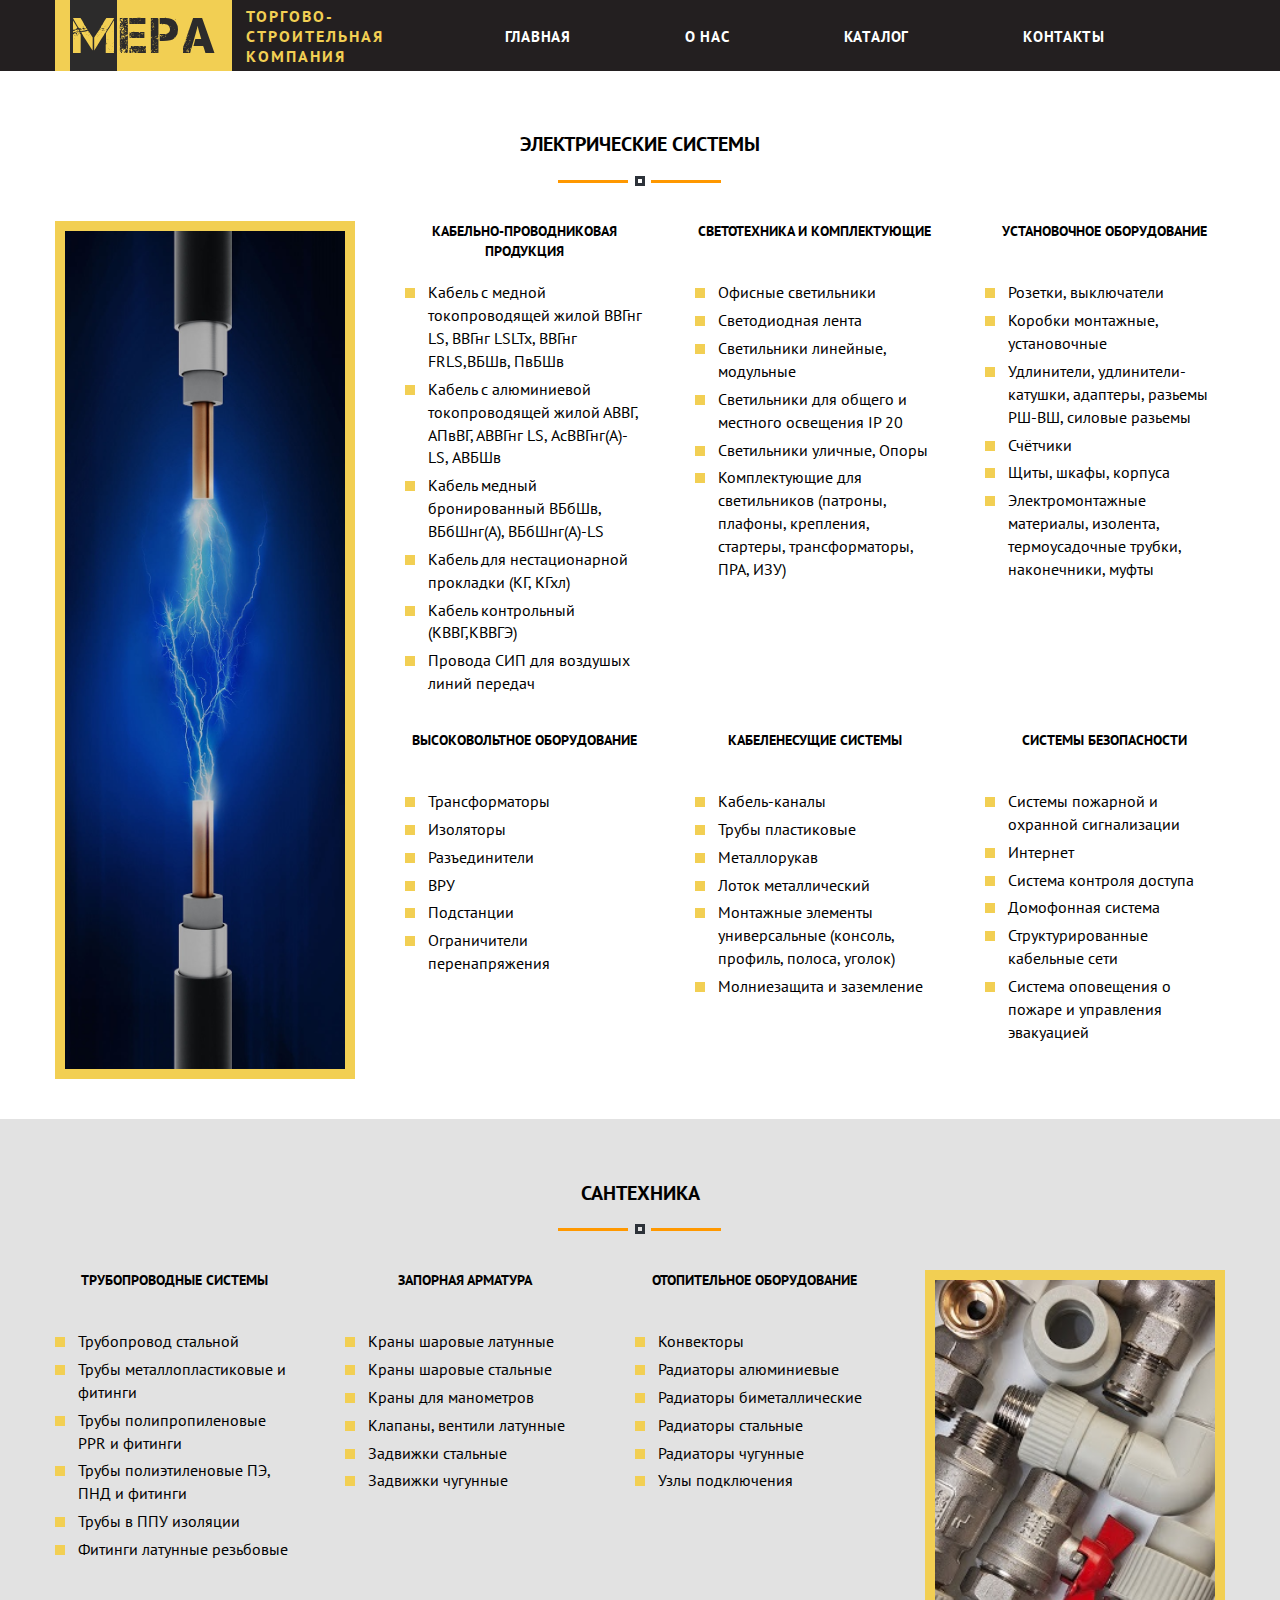
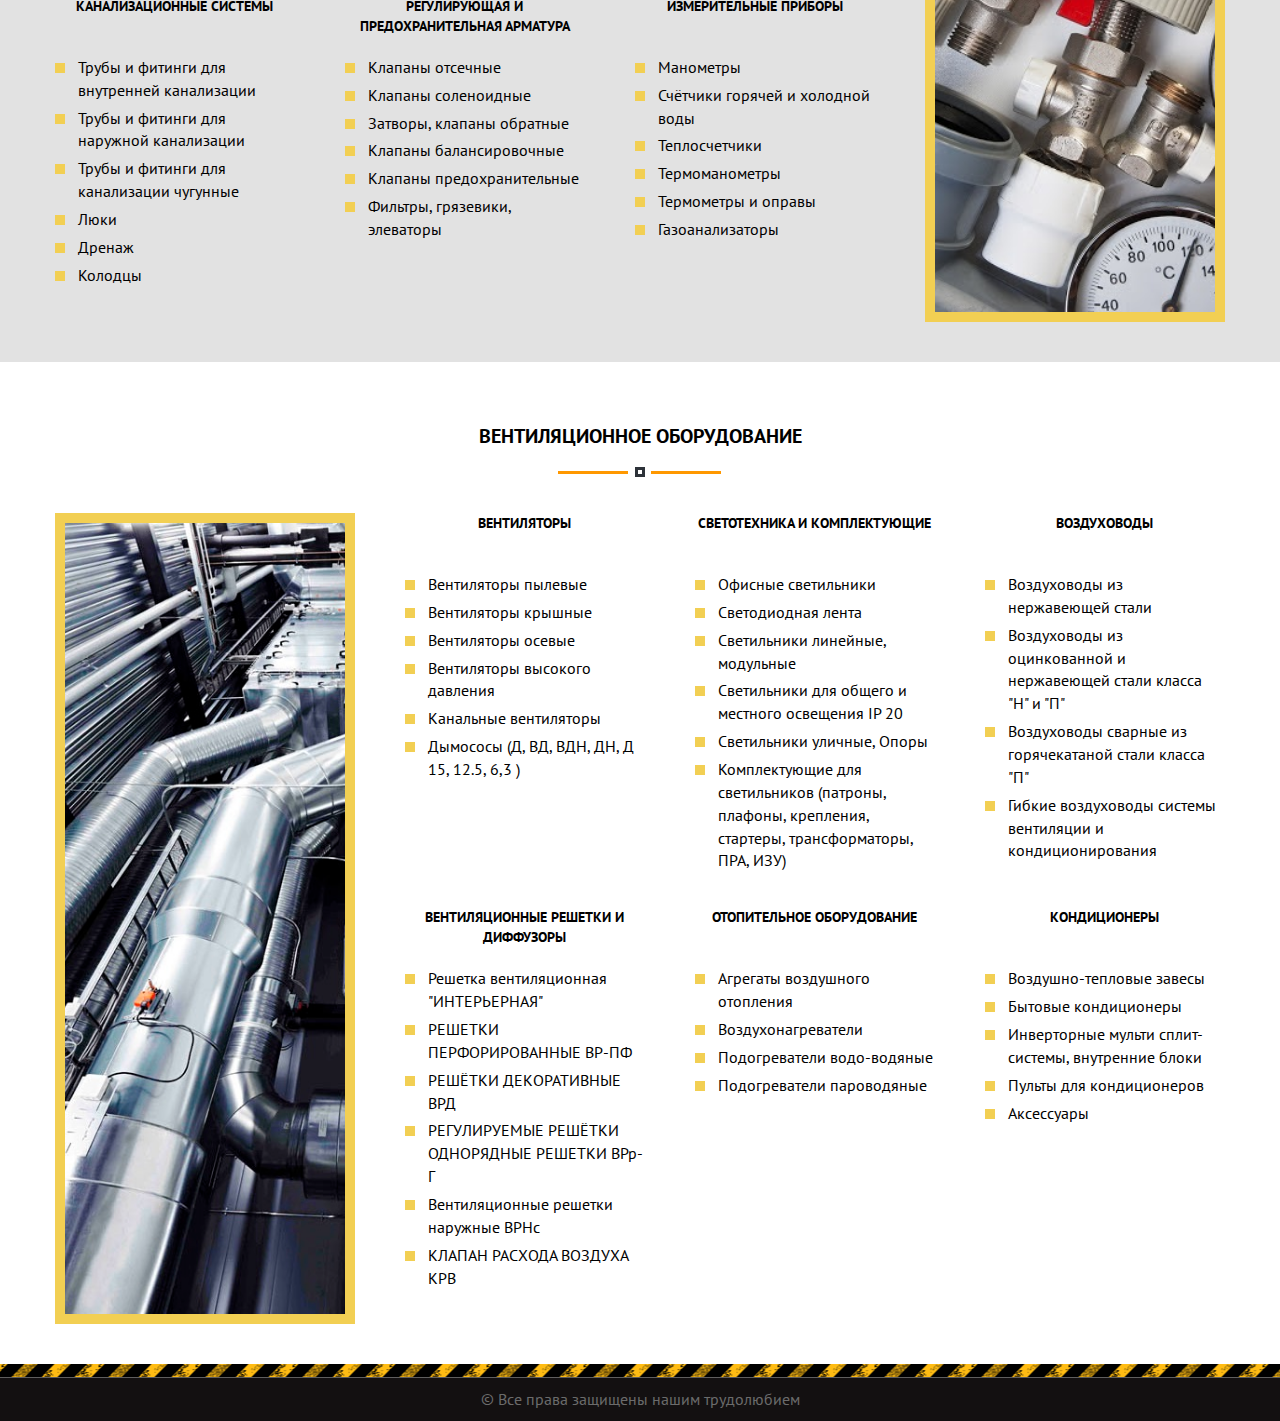
<file: ingineers.html>
<!DOCTYPE html>
<html lang="ru">

<head>
    <meta charset="UTF-8" />
    <meta name="viewport" content="width=device-width, initial-scale=1.0" />
    <title>ООО "ТСК Мера"</title>
    <link rel="stylesheet" href="css/fonts.css" />
    <link href="https://fonts.googleapis.com/css?family=PT+Sans&display=swap" rel="stylesheet" />
    <link rel="stylesheet" href="css/normalize.css" />
    <link rel="stylesheet" href="css/styles.css" />
    <link rel="stylesheet" href="css/header.css" />
    <link rel="stylesheet" href="css/services.css">
    <link rel="stylesheet" href="css/main.css">
    <link rel="stylesheet" href="css/media.css">

</head>

<body>
    <header class="header" id="header">
        <div class="fixed-container flex-container">
            <div class="brand">
                <div class="brand-logo"><span>м</span>ера</div>
                <span class="brand-slogan">торгово-<br />
                    строительная<br />
                    компания</span>
            </div>
            <nav class="header-menu">
                <ul>
                    <li><a class="flowing-scroll" href="./index.html#section-1">Главная</a></li>
                    <li><a class="flowing-scroll" href="./index.html#section-2">О нас</a></li>
                    <li><a class="flowing-scroll" href="./index.html#section-3">Каталог</a></li>
                    <li><a class="flowing-scroll" href="./index.html#footer">Контакты</a></li>
                </ul>
            </nav>

            <nav class="header-menu__burger burger-menu">
                <div class="burger-menu__button">
                    <span></span>
                </div>
                <div class="burger-menu_overlay">
                    <ul class="burger-menu__links">
                        <li><a class="burger-menu__link-item flowing-scroll" href="./index.html#section-1">Главная</a></li>
                        <li><a class="burger-menu__link-item flowing-scroll" href="./index.html#section-2">О нас</a></li>
                        <li><a class="burger-menu__link-item flowing-scroll" href="./index.html#section-3">Каталог</a></li>
                        <li><a class="burger-menu__link-item flowing-scroll" href="./index.html#footer">Контакты</a></li>
                    </ul>
                </div>
            </nav>
        </div>
    </header>

    <section class="services__section section-one">
        <div class="fixed-container">
            <div class="services__section_title">
                <h2>Электрические системы</h2>
                <div class="separator">
                    <span class="separator-left"></span>
                    <span class="separator-right"></span>
                </div>
            </div>
            <div class="section-one__wrapper">
                <img class="services__section__img"
                    src="./img/electric.jpg" alt="electric">
                <div class="section-one__wrapper_items">
                    <div class="section-one__wrapper_item">
                        <h3>Кабельно-проводниковая продукция</h3>
                        <ul>
                            <li>Кабель с медной токопроводящей жилой ВВГнг LS, ВВГнг LSLTx, ВВГнг FRLS,ВБШв, ПвБШв</li>
                            <li>Кабель с алюминиевой токопроводящей жилой АВВГ, АПвВГ, АВВГнг LS, АсВВГнг(А)-LS, АВБШв
                            </li>
                            <li>Кабель медный бронированный ВБбШв, ВБбШнг(А), ВБбШнг(А)-LS</li>
                            <li>Кабель для нестационарной прокладки (КГ, КГхл)</li>
                            <li>Кабель контрольный (КВВГ,КВВГЭ)</li>
                            <li>Провода СИП для воздушых линий передач</li>
                        </ul>
                    </div>
                    <div class="section-one__wrapper_item">
                        <h3>Светотехника и комплектующие</h3>
                        <ul>
                            <li>Офисные светильники</li>
                            <li>Светодиодная лента</li>
                            <li>Светильники линейные, модульные</li>
                            <li>Светильники для общего и местного освещения IP 20</li>
                            <li>Светильники уличные, Опоры</li>
                            <li>Комплектующие для светильников (патроны, плафоны, крепления, стартеры, трансформаторы,
                                ПРА, ИЗУ)</li>
                        </ul>
                    </div>
                    <div class="section-one__wrapper_item">
                        <h3>Установочное оборудование</h3>
                        <ul>
                            <li>Розетки, выключатели</li>
                            <li>Коробки монтажные, установочные</li>
                            <li>Удлинители, удлинители-катушки, адаптеры, разьемы РШ-ВШ, силовые разьемы</li>
                            <li>Счётчики</li>
                            <li>Щиты, шкафы, корпуса</li>
                            <li>Электромонтажные материалы, изолента, термоусадочные трубки, наконечники, муфты</li>
                        </ul>
                    </div>
                    <div class="section-one__wrapper_item">
                        <h3>Высоковольтное оборудование</h3>
                        <ul>
                            <li>Трансформаторы</li>
                            <li>Изоляторы</li>
                            <li>Разъединители</li>
                            <li>ВРУ</li>
                            <li>Подстанции</li>
                            <li>Ограничители перенапряжения</li>
                        </ul>
                    </div>
                    <div class="section-one__wrapper_item">
                        <h3>Кабеленесущие системы</h3>
                        <ul>
                            <li>Кабель-каналы</li>
                            <li>Трубы пластиковые</li>
                            <li>Металлорукав</li>
                            <li>Лоток металлический</li>
                            <li>Монтажные элементы универсальные (консоль, профиль, полоса, уголок)</li>
                            <li>Молниезащита и заземление</li>
                        </ul>
                    </div>
                    <div class="section-one__wrapper_item">
                        <h3>Системы безопасности</h3>
                        <ul>
                            <li>Системы пожарной и охранной сигнализации</li>
                            <li>Интернет</li>
                            <li>Система контроля доступа</li>
                            <li>Домофонная система</li>
                            <li>Структурированные кабельные сети</li>
                            <li>Система оповещения о пожаре и управления эвакуацией</li>
                        </ul>
                    </div>
                </div>
            </div>
        </div>

    </section>
    <section class="services__section section-two">
        <div class="fixed-container">
            <div class="services__section_title">
                <h2>Сантехника</h2>
                <div class="separator">
                    <span class="separator-left"></span>
                    <span class="separator-right"></span>
                </div>
            </div>
            <div class="section-two__wrapper">
                <img class="services__section__img" src="./img/water.jpg"
                    alt="">
                <div class="section-two__wrapper_items">
                    <div class="section-two__wrapper_item">
                        <h3>Трубопроводные системы</h3>
                        <ul>
                            <li>Трубопровод стальной</li>
                            <li>Трубы металлопластиковые и фитинги</li>
                            <li>Трубы полипропиленовые PPR и фитинги</li>
                            <li>Трубы полиэтиленовые ПЭ, ПНД и фитинги</li>
                            <li>Трубы в ППУ изоляции</li>
                            <li>Фитинги латунные резьбовые</li>
                        </ul>
                    </div>
                    <div class="section-two__wrapper_item">
                        <h3>Запорная арматура</h3>
                        <ul>
                            <li>Краны шаровые латунные</li>
                            <li>Краны шаровые стальные</li>
                            <li>Краны для манометров</li>
                            <li>Клапаны, вентили латунные</li>
                            <li>Задвижки стальные</li>
                            <li>Задвижки чугунные</li>
                        </ul>
                    </div>
                    <div class="section-two__wrapper_item">
                        <h3>Отопительное оборудование</h3>
                        <ul>
                            <li>Конвекторы</li>
                            <li>Радиаторы алюминиевые</li>
                            <li>Радиаторы биметаллические</li>
                            <li>Радиаторы стальные</li>
                            <li>Радиаторы чугунные</li>
                            <li>Узлы подключения</li>
                        </ul>
                    </div>
                    <div class="section-two__wrapper_item">
                        <h3>Канализационные системы</h3>
                        <ul>
                            <li>Трубы и фитинги для внутренней канализации</li>
                            <li>Трубы и фитинги для наружной канализации</li>
                            <li>Трубы и фитинги для канализации чугунные</li>
                            <li>Люки</li>
                            <li>Дренаж</li>
                            <li>Колодцы</li>
                        </ul>
                    </div>
                    <div class="section-two__wrapper_item">
                        <h3>Регулирующая и предохранительная арматура</h3>
                        <ul>
                            <li>Клапаны отсечные</li>
                            <li>Клапаны соленоидные</li>
                            <li>Затворы, клапаны обратные</li>
                            <li>Клапаны балансировочные</li>
                            <li>Клапаны предохранительные</li>
                            <li>Фильтры, грязевики, элеваторы</li>
                        </ul>
                    </div>
                    <div class="section-two__wrapper_item">
                        <h3>Измерительные приборы</h3>
                        <ul>
                            <li>Манометры</li>
                            <li>Счётчики горячей и холодной воды</li>
                            <li>Теплосчетчики</li>
                            <li>Термоманометры</li>
                            <li>Термометры и оправы</li>
                            <li>Газоанализаторы</li>
                        </ul>
                    </div>
                </div>
            </div>
        </div>

    </section>
    <section class="services__section section-three">
        <div class="fixed-container">
            <div class="services__section_title">
                <h2>Вентиляционное оборудование</h2>
                <div class="separator">
                    <span class="separator-left"></span>
                    <span class="separator-right"></span>
                </div>
            </div>
            <div class="section-three__wrapper">
                <img class="services__section__img"
                    src="./img/ventilyaciya.jpg" alt="">
                <div class="section-three__wrapper_items">
                    <div class="section-three__wrapper_item">
                        <h3>Вентиляторы</h3>
                        <ul>
                            <li>Вентиляторы пылевые</li>
                            <li>Вентиляторы крышные</li>
                            <li>Вентиляторы осевые</li>
                            <li>Вентиляторы высокого давления</li>
                            <li>Канальные вентиляторы</li>
                            <li>Дымососы (Д, ВД, ВДН, ДН, Д 15, 12.5, 6,3 )</li>
                        </ul>
                    </div>
                    <div class="section-three__wrapper_item">
                        <h3>Светотехника и комплектующие</h3>
                        <ul>
                            <li>Офисные светильники</li>
                            <li>Светодиодная лента</li>
                            <li>Светильники линейные, модульные</li>
                            <li>Светильники для общего и местного освещения IP 20</li>
                            <li>Светильники уличные, Опоры</li>
                            <li>Комплектующие для светильников (патроны, плафоны, крепления, стартеры, трансформаторы,
                                ПРА, ИЗУ)</li>
                        </ul>
                    </div>
                    <div class="section-three__wrapper_item">
                        <h3>Воздуховоды</h3>
                        <ul>
                            <li>Воздуховоды из нержавеющей стали</li>
                            <li>Воздуховоды из оцинкованной и нержавеющей стали класса "Н" и "П"</li>
                            <li>Воздуховоды сварные из горячекатаной стали класса "П"</li>
                            <li>Гибкие воздуховоды системы вентиляции и кондиционирования</li>
                        </ul>
                    </div>
                    <div class="section-three__wrapper_item">
                        <h3>Вентиляционные решетки и диффузоры</h3>
                        <ul>
                            <li>Решетка вентиляционная "ИНТЕРЬЕРНАЯ"</li>
                            <li>РЕШЕТКИ ПЕРФОРИРОВАННЫЕ ВР-ПФ</li>
                            <li>РЕШЁТКИ ДЕКОРАТИВНЫЕ ВРД</li>
                            <li>РЕГУЛИРУЕМЫЕ РЕШЁТКИ ОДНОРЯДНЫЕ РЕШЕТКИ ВРр-Г</li>
                            <li>Вентиляционные решетки наружные ВРНс</li>
                            <li>КЛАПАН РАСХОДА ВОЗДУХА КРВ</li>
                        </ul>
                    </div>
                    <div class="section-three__wrapper_item">
                        <h3>Отопительное оборудование</h3>
                        <ul>
                            <li>Агрегаты воздушного отопления</li>
                            <li>Воздухонагреватели</li>
                            <li>Подогреватели водо-водяные</li>
                            <li>Подогреватели пароводяные</li>
                        </ul>
                    </div>
                    <div class="section-three__wrapper_item">
                        <h3>Кондиционеры</h3>
                        <ul>
                            <li>Воздушно-тепловые завесы</li>
                            <li>Бытовые кондиционеры</li>
                            <li>Инверторные мульти сплит-системы, внутренние блоки</li>
                            <li>Пульты для кондиционеров</li>
                            <li>Аксессуары</li>
                        </ul>
                    </div>
                </div>
            </div>
        </div>
    </section>

    <div class="constrot-strip"></div>
    <div class="footer__autor">
        <p>&copy; Все права защищены нашим трудолюбием</p>
    </div>

    <script src="js/jquery-3.5.1.min.js"></script>
    <script src="js/swiper-bundle.min.js"></script>
    <script src="js/slick.min.js"></script>
    <script src="js/main.js"></script>
</body>

</html>
</file>
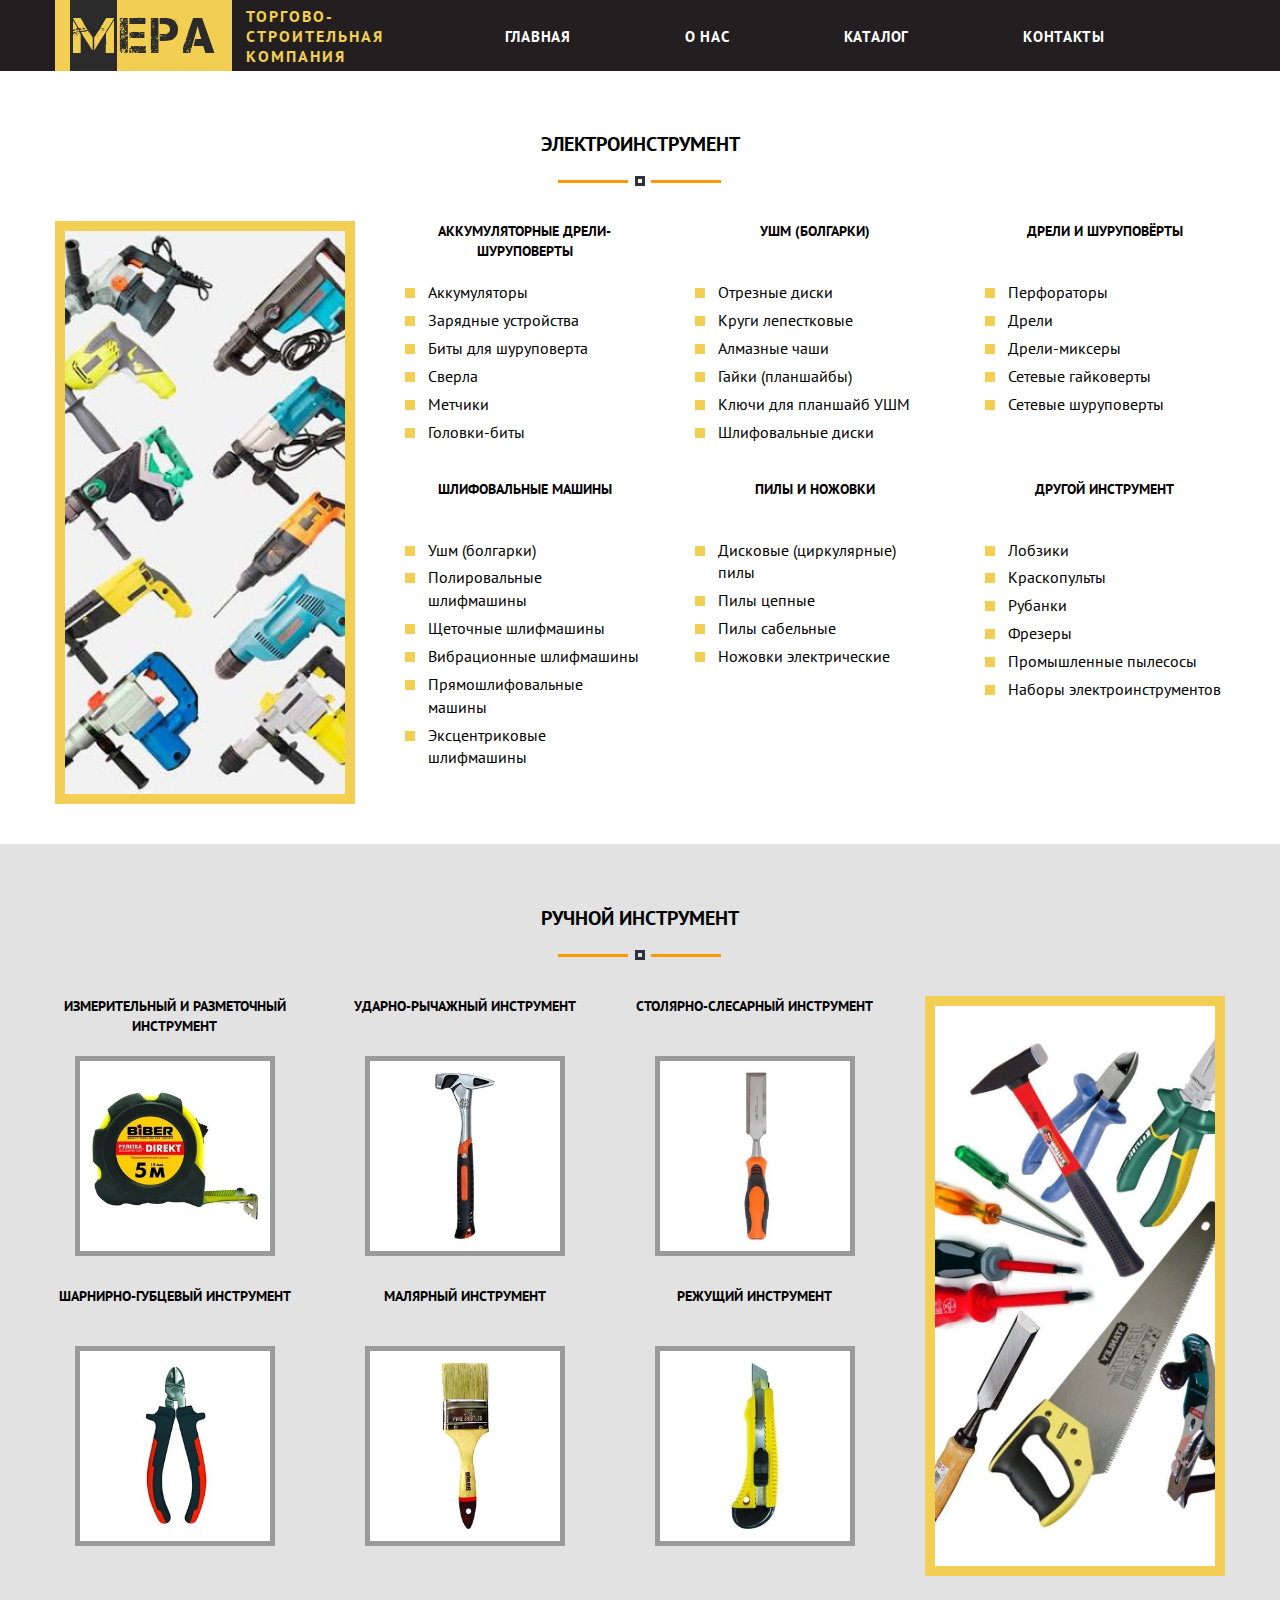
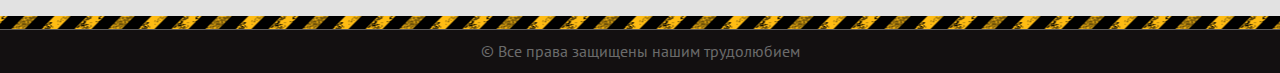
<file: instruments.html>
<!DOCTYPE html>
<html lang="ru">

<head>
    <meta charset="UTF-8" />
    <meta name="viewport" content="width=device-width, initial-scale=1.0" />
    <title>ООО "ТСК Мера"</title>
    <link rel="stylesheet" href="css/fonts.css" />
    <link href="https://fonts.googleapis.com/css?family=PT+Sans&display=swap" rel="stylesheet" />
    <link rel="stylesheet" href="css/normalize.css" />
    <link rel="stylesheet" href="css/styles.css" />
    <link rel="stylesheet" href="css/header.css" />
    <link rel="stylesheet" href="css/services.css">
    <link rel="stylesheet" href="css/main.css">
    <link rel="stylesheet" href="css/media.css">
</head>

<body>
    <header class="header" id="header">
        <div class="fixed-container flex-container">
            <div class="brand">
                <div class="brand-logo"><span>м</span>ера</div>
                <span class="brand-slogan">торгово-<br />
                    строительная<br />
                    компания</span>
            </div>
            <nav class="header-menu">
                <ul>
                    <li><a class="flowing-scroll" href="./index.html#section-1">Главная</a></li>
                    <li><a class="flowing-scroll" href="./index.html#section-2">О нас</a></li>
                    <li><a class="flowing-scroll" href="./index.html#section-3">Каталог</a></li>
                    <li><a class="flowing-scroll" href="./index.html#footer">Контакты</a></li>
                </ul>
            </nav>

            <nav class="header-menu__burger burger-menu">
                <div class="burger-menu__button">
                    <span></span>
                </div>
                <div class="burger-menu_overlay">
                    <ul class="burger-menu__links">
                        <li><a class="burger-menu__link-item flowing-scroll" href="./index.html#section-1">Главная</a></li>
                        <li><a class="burger-menu__link-item flowing-scroll" href="./index.html#section-2">О нас</a></li>
                        <li><a class="burger-menu__link-item flowing-scroll" href="./index.html#section-3">Каталог</a></li>
                        <li><a class="burger-menu__link-item flowing-scroll" href="./index.html#footer">Контакты</a></li>
                    </ul>
                </div>
            </nav>
        </div>
    </header>

    <section class="services__section section-one">
        <div class="fixed-container">
            <div class="services__section_title">
                <h2>Электроинструмент</h2>
                <div class="separator">
                    <span class="separator-left"></span>
                    <span class="separator-right"></span>
                </div>
            </div>
            <div class="section-one__wrapper">
                <img class="services__section__img"
                    src="./img/el_instrument.jpg" alt="electric">
                <div class="section-one__wrapper_items">
                    <div class="section-one__wrapper_item">
                        <h3>Аккумуляторные дрели-шуруповерты</h3>
                        <ul>
                            <li>Аккумуляторы</li>
                            <li>Зарядные устройства</li>
                            <li>Биты для шуруповерта</li>
                            <li>Сверла</li>
                            <li>Метчики</li>
                            <li>Головки-биты</li>
                        </ul>
                    </div>
                    <div class="section-one__wrapper_item">
                        <h3>Ушм (болгарки)</h3>
                        <ul>
                            <li>Отрезные диски</li>
                            <li>Круги лепестковые</li>
                            <li>Алмазные чаши</li>
                            <li>Гайки (планшайбы)</li>
                            <li>Ключи для планшайб УШМ</li>
                            <li>Шлифовальные диски</li>
                        </ul>
                    </div>
                    <div class="section-one__wrapper_item">
                        <h3>Дрели и шуруповёрты</h3>
                        <ul>
                            <li>Перфораторы</li>
                            <li>Дрели</li>
                            <li>Дрели-миксеры</li>
                            <li>Сетевые гайковерты</li>
                            <li>Сетевые шуруповерты</li>
                        </ul>
                    </div>
                    <div class="section-one__wrapper_item">
                        <h3>Шлифовальные машины</h3>
                        <ul>
                            <li>Ушм (болгарки)</li>
                            <li>Полировальные шлифмашины</li>
                            <li>Щеточные шлифмашины</li>
                            <li>Вибрационные шлифмашины</li>
                            <li>Прямошлифовальные машины</li>
                            <li>Эксцентриковые шлифмашины</li>
                        </ul>
                    </div>
                    <div class="section-one__wrapper_item">
                        <h3>Пилы и ножовки</h3>
                        <ul>
                            <li>Дисковые (циркулярные) пилы</li>
                            <li>Пилы цепные</li>
                            <li>Пилы сабельные</li>
                            <li>Ножовки электрические</li>
                        </ul>
                    </div>
                    <div class="section-one__wrapper_item">
                        <h3>Другой инструмент</h3>
                        <ul>
                            <li>Лобзики</li>
                            <li>Краскопульты</li>
                            <li>Рубанки</li>
                            <li>Фрезеры</li>
                            <li>Промышленные пылесосы</li>
                            <li>Наборы электроинструментов</li>
                        </ul>
                    </div>
                </div>
            </div>
        </div>

    </section>
    <section class="services__section section-two">
        <div class="fixed-container">
            <div class="services__section_title">
                <h2>Ручной инструмент</h2>
                <div class="separator">
                    <span class="separator-left"></span>
                    <span class="separator-right"></span>
                </div>
            </div>
            <div class="section-two__wrapper">
                <img class="services__section__img" src="./img/ruk_instrument.jpg"
                    alt="">
                <div class="section-two__wrapper_items">
                    <div class="section-two__wrapper_item">
                        <h3>Измерительный и разметочный инструмент</h3>
                        <img src="./img/instrument/izmer.jpg" alt="">
                        <!-- <ul>
                            <li></li>
                            <li></li>
                            <li></li>
                            <li></li>
                            <li></li>
                            <li></li>
                        </ul> -->
                    </div>
                    <div class="section-two__wrapper_item">
                        <h3>Ударно-рычажный инструмент</h3>
                        <img src="./img/instrument/molotok.jpg" alt="">
                       <!--  <ul>
                            <li></li>
                            <li></li>
                            <li></li>
                            <li></li>
                            <li></li>
                            <li></li>
                        </ul> -->
                    </div>
                    <div class="section-two__wrapper_item">
                        <h3>Столярно-слесарный инструмент</h3>
                        <img src="./img/instrument/stolyar.jpg" alt="">
                        <!-- <ul>
                            <li></li>
                            <li></li>
                            <li></li>
                            <li></li>
                            <li></li>
                            <li></li>
                        </ul> -->
                    </div>
                    <div class="section-two__wrapper_item">
                        <h3>Шарнирно-губцевый инструмент</h3>
                        <img src="./img/instrument/kasachki.jpg" alt="">
                        <!-- <ul>
                            <li></li>
                            <li></li>
                            <li></li>
                            <li></li>
                            <li></li>
                            <li></li>
                        </ul> -->
                    </div>
                    <div class="section-two__wrapper_item">
                        <h3>Малярный инструмент</h3>
                        <img src="./img/instrument/malyar.jpg" alt="">
                        <!-- <ul>
                            <li></li>
                            <li></li>
                            <li></li>
                            <li></li>
                            <li></li>
                            <li></li>
                        </ul> -->
                    </div>
                    <div class="section-two__wrapper_item">
                        <h3>Режущий инструмент</h3>
                        <img src="./img/instrument/nozh.jpg" alt="">
                        <!-- <ul>
                            <li></li>
                            <li></li>
                            <li></li>
                            <li></li>
                            <li></li>
                            <li></li>
                        </ul> -->
                    </div>
                </div>
            </div>
        </div>

    </section>
    <!-- <section class="services__section section-three">
        <div class="fixed-container">
            <div class="services__section_title">
                <h2>Вентиляционное оборудование</h2>
                <div class="separator">
                    <span class="separator-left"></span>
                    <span class="separator-right"></span>
                </div>
            </div>
            <div class="section-three__wrapper">
                <img class="services__section__img"
                    src="./img/ventilyaciya.jpg" alt="">
                <div class="section-three__wrapper_items">
                    <div class="section-three__wrapper_item">
                        <h3>Вентиляторы</h3>
                        <ul>
                            <li>Вентиляторы пылевые</li>
                            <li>Вентиляторы крышные</li>
                            <li>Вентиляторы осевые</li>
                            <li>Вентиляторы высокого давления</li>
                            <li>Канальные вентиляторы</li>
                            <li>Дымососы (Д, ВД, ВДН, ДН, Д 15, 12.5, 6,3 )</li>
                        </ul>
                    </div>
                    <div class="section-three__wrapper_item">
                        <h3>Светотехника и комплектующие</h3>
                        <ul>
                            <li>Офисные светильники</li>
                            <li>Светодиодная лента</li>
                            <li>Светильники линейные, модульные</li>
                            <li>Светильники для общего и местного освещения IP 20</li>
                            <li>Светильники уличные, Опоры</li>
                            <li>Комплектующие для светильников (патроны, плафоны, крепления, стартеры, трансформаторы,
                                ПРА, ИЗУ)</li>
                        </ul>
                    </div>
                    <div class="section-three__wrapper_item">
                        <h3>Воздуховоды</h3>
                        <ul>
                            <li>Воздуховоды из нержавеющей стали</li>
                            <li>Воздуховоды из оцинкованной и нержавеющей стали класса "Н" и "П"</li>
                            <li>Воздуховоды сварные из горячекатаной стали класса "П"</li>
                            <li>Гибкие воздуховоды системы вентиляции и кондиционирования</li>
                        </ul>
                    </div>
                    <div class="section-three__wrapper_item">
                        <h3>Вентиляционные решетки и диффузоры</h3>
                        <ul>
                            <li>Решетка вентиляционная "ИНТЕРЬЕРНАЯ"</li>
                            <li>РЕШЕТКИ ПЕРФОРИРОВАННЫЕ ВР-ПФ</li>
                            <li>РЕШЁТКИ ДЕКОРАТИВНЫЕ ВРД</li>
                            <li>РЕГУЛИРУЕМЫЕ РЕШЁТКИ ОДНОРЯДНЫЕ РЕШЕТКИ ВРр-Г</li>
                            <li>Вентиляционные решетки наружные ВРНс</li>
                            <li>КЛАПАН РАСХОДА ВОЗДУХА КРВ</li>
                        </ul>
                    </div>
                    <div class="section-three__wrapper_item">
                        <h3>Отопительное оборудование</h3>
                        <ul>
                            <li>Агрегаты воздушного отопления</li>
                            <li>Воздухонагреватели</li>
                            <li>Подогреватели водо-водяные</li>
                            <li>Подогреватели пароводяные</li>
                        </ul>
                    </div>
                    <div class="section-three__wrapper_item">
                        <h3>Кондиционеры</h3>
                        <ul>
                            <li>Воздушно-тепловые завесы</li>
                            <li>Бытовые кондиционеры</li>
                            <li>Инверторные мульти сплит-системы, внутренние блоки</li>
                            <li>Пульты для кондиционеров</li>
                            <li>Аксессуары</li>
                        </ul>
                    </div>
                </div>
            </div>
        </div>
    </section> -->



    <div class="constrot-strip"></div>
    <div class="footer__autor">
        <p>&copy; Все права защищены нашим трудолюбием</p>
    </div>
    <script src="js/jquery-3.5.1.min.js"></script>
    <script src="js/swiper-bundle.min.js"></script>
    <script src="js/slick.min.js"></script>
    <script src="js/main.js"></script>
</body>

</html>
</file>
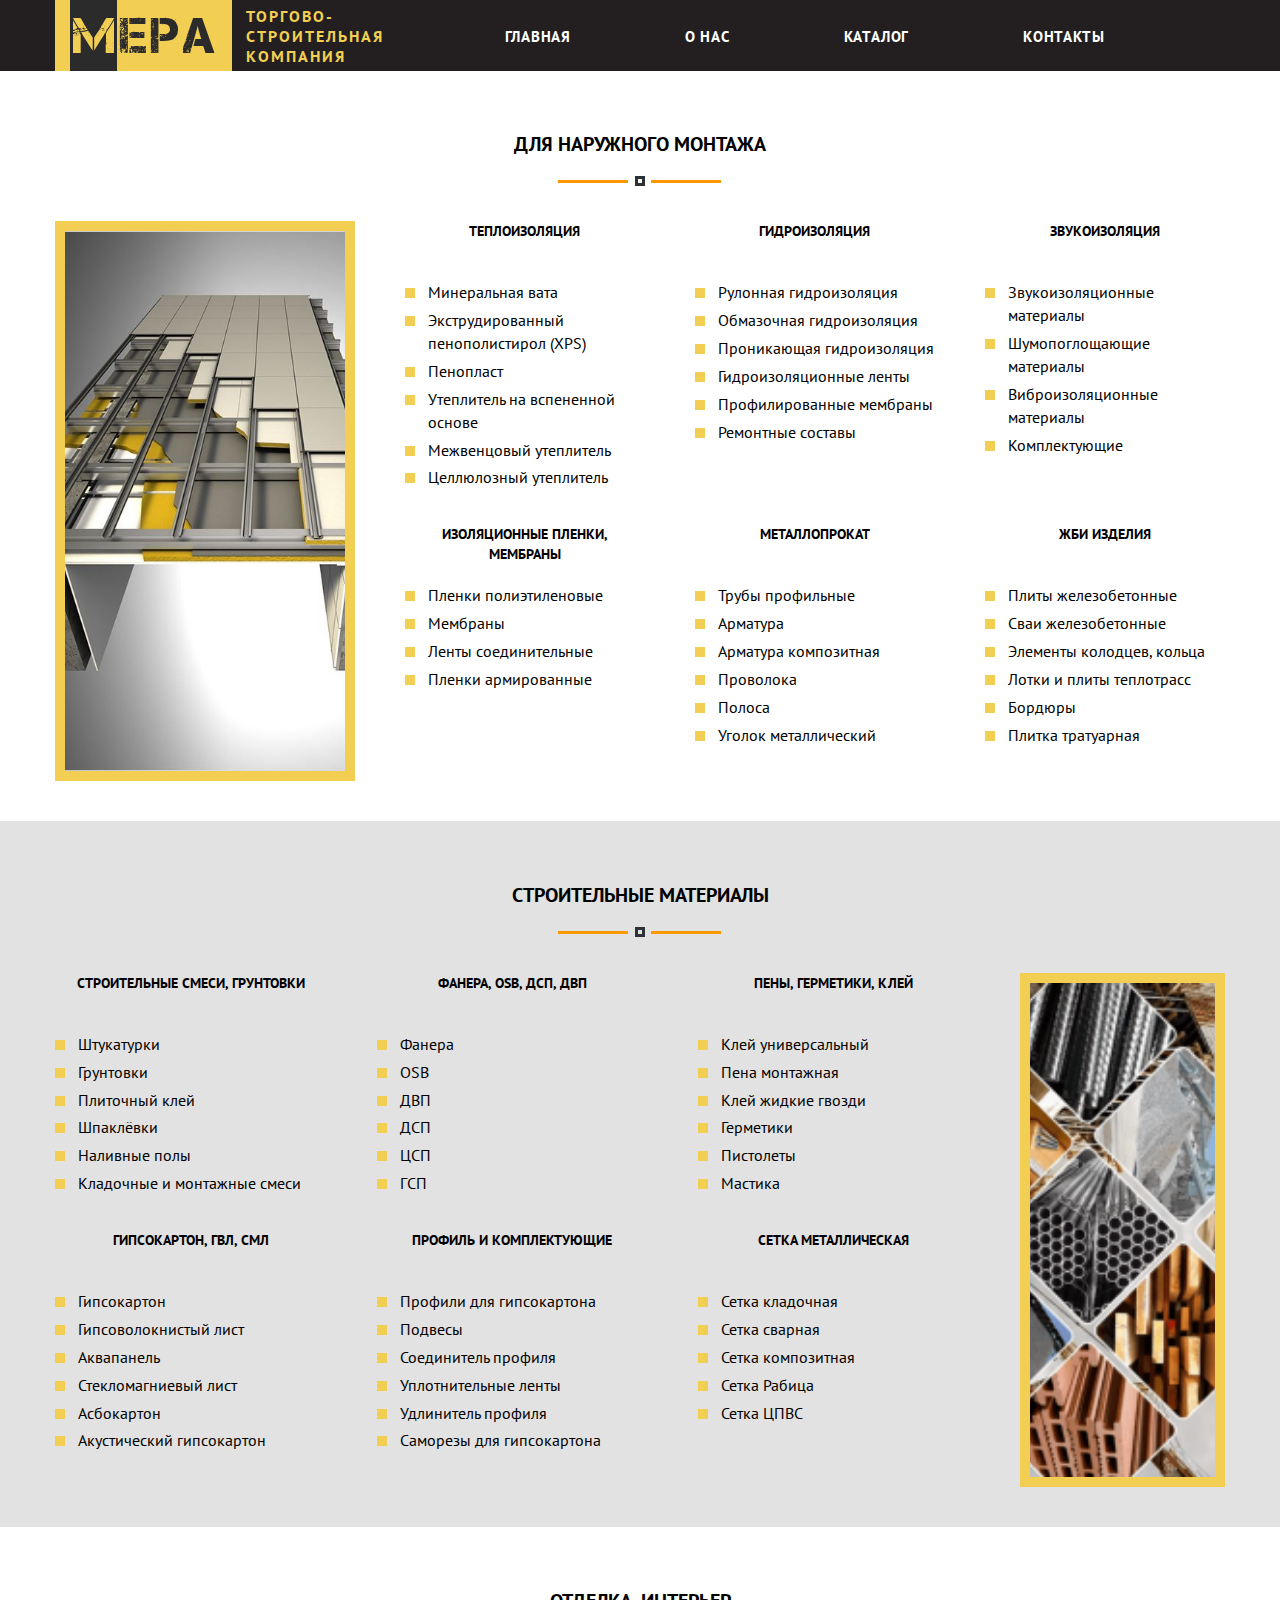
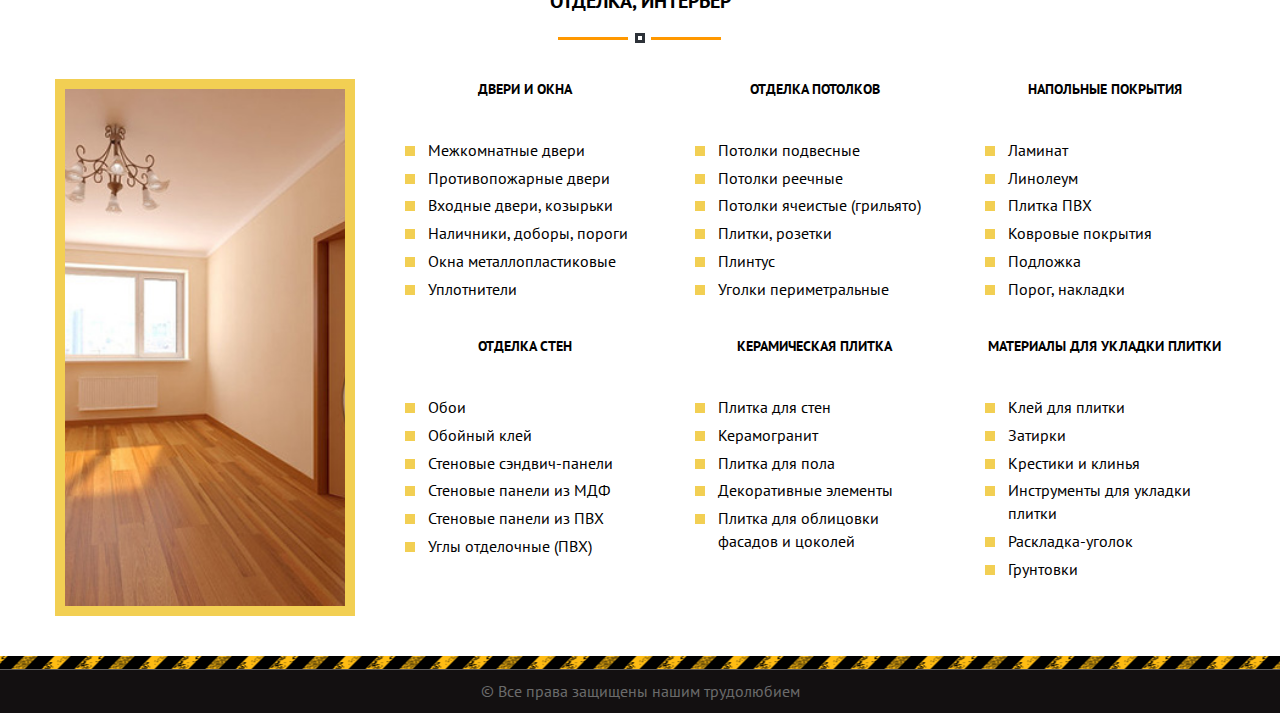
<file: materials.html>
<!DOCTYPE html>
<html lang="ru">

<head>
    <meta charset="UTF-8" />
    <meta name="viewport" content="width=device-width, initial-scale=1.0" />
    <title>ООО "ТСК Мера"</title>
    <link rel="stylesheet" href="css/fonts.css" />
    <link href="https://fonts.googleapis.com/css?family=PT+Sans&display=swap" rel="stylesheet" />
    <link rel="stylesheet" href="css/normalize.css" />
    <link rel="stylesheet" href="css/styles.css" />
    <link rel="stylesheet" href="css/header.css" />
    <link rel="stylesheet" href="css/services.css">
    <link rel="stylesheet" href="css/main.css">
    <link rel="stylesheet" href="css/media.css">

</head>

<body>
    <header class="header" id="header">
        <div class="fixed-container flex-container">
            <div class="brand">
                <div class="brand-logo"><span>м</span>ера</div>
                <span class="brand-slogan">торгово-<br />
                    строительная<br />
                    компания</span>
            </div>
            <nav class="header-menu">
                <ul>
                    <li><a class="flowing-scroll" href="./index.html#section-1">Главная</a></li>
                    <li><a class="flowing-scroll" href="./index.html#section-2">О нас</a></li>
                    <li><a class="flowing-scroll" href="./index.html#section-3">Каталог</a></li>
                    <li><a class="flowing-scroll" href="./index.html#footer">Контакты</a></li>
                </ul>
            </nav>

            <nav class="header-menu__burger burger-menu">
                <div class="burger-menu__button">
                    <span></span>
                </div>
                <div class="burger-menu_overlay">
                    <ul class="burger-menu__links">
                        <li><a class="burger-menu__link-item flowing-scroll" href="./index.html#section-1">Главная</a></li>
                        <li><a class="burger-menu__link-item flowing-scroll" href="./index.html#section-2">О нас</a></li>
                        <li><a class="burger-menu__link-item flowing-scroll" href="./index.html#section-3">Каталог</a></li>
                        <li><a class="burger-menu__link-item flowing-scroll" href="./index.html#footer">Контакты</a></li>
                    </ul>
                </div>
            </nav>
        </div>
    </header>

    <section class="services__section section-one">
        <div class="fixed-container">
            <div class="services__section_title">
                <h2>Для наружного монтажа</h2>
                <div class="separator">
                    <span class="separator-left"></span>
                    <span class="separator-right"></span>
                </div>
            </div>
            <div class="section-one__wrapper">
                <img class="services__section__img" src="./img/outdoor.jpg" alt="electric">
                <div class="section-one__wrapper_items">
                    <div class="section-one__wrapper_item">
                        <h3>Теплоизоляция</h3>
                        <ul>
                            <li>Минеральная вата</li>
                            <li>Экструдированный пенополистирол (XPS)</li>
                            <li>Пенопласт</li>
                            <li>Утеплитель на вспененной основе</li>
                            <li>Межвенцовый утеплитель</li>
                            <li>Целлюлозный утеплитель</li>
                        </ul>
                    </div>
                    <div class="section-one__wrapper_item">
                        <h3>Гидроизоляция</h3>
                        <ul>
                            <li>Рулонная гидроизоляция</li>
                            <li>Обмазочная гидроизоляция</li>
                            <li>Проникающая гидроизоляция</li>
                            <li>Гидроизоляционные ленты</li>
                            <li>Профилированные мембраны</li>
                            <li>Ремонтные составы</li>
                        </ul>
                    </div>
                    <div class="section-one__wrapper_item">
                        <h3>Звукоизоляция</h3>
                        <ul>
                            <li>Звукоизоляционные материалы</li>
                            <li>Шумопоглощающие материалы</li>
                            <li>Виброизоляционные материалы</li>
                            <li>Комплектующие</li>
                        </ul>
                    </div>
                    <div class="section-one__wrapper_item">
                        <h3>Изоляционные пленки, мембраны</h3>
                        <ul>
                            <li>Пленки полиэтиленовые</li>
                            <li>Мембраны</li>
                            <li>Ленты соединительные</li>
                            <li>Пленки армированные</li>
                        </ul>
                    </div>
                    <div class="section-one__wrapper_item">
                        <h3>Металлопрокат</h3>
                        <ul>
                            <li>Трубы профильные</li>
                            <li>Арматура</li>
                            <li>Арматура композитная</li>
                            <li>Проволока</li>
                            <li>Полоса</li>
                            <li>Уголок металлический</li>
                        </ul>
                    </div>
                    <div class="section-one__wrapper_item">
                        <h3>ЖБИ изделия</h3>
                        <ul>
                            <li>Плиты железобетонные</li>
                            <li>Сваи железобетонные</li>
                            <li>Элементы колодцев, кольца</li>
                            <li>Лотки и плиты теплотрасс</li>
                            <li>Бордюры</li>
                            <li>Плитка тратуарная</li>
                        </ul>
                    </div>
                </div>
            </div>
        </div>

    </section>
    <section class="services__section section-two">
        <div class="fixed-container">
            <div class="services__section_title">
                <h2>Строительные материалы</h2>
                <div class="separator">
                    <span class="separator-left"></span>
                    <span class="separator-right"></span>
                </div>
            </div>
            <div class="section-two__wrapper">
                <img class="services__section__img"
                    src="./img/materials.png" alt="">
                <div class="section-two__wrapper_items">
                    <div class="section-two__wrapper_item">
                        <h3>Строительные смеси, грунтовки</h3>
                        <ul>
                            <li>Штукатурки</li>
                            <li>Грунтовки</li>
                            <li>Плиточный клей</li>
                            <li>Шпаклёвки</li>
                            <li>Наливные полы</li>
                            <li>Кладочные и монтажные смеси</li>
                        </ul>
                    </div>
                    <div class="section-two__wrapper_item">
                        <h3>Фанера, OSB, ДСП, ДВП</h3>
                        <ul>
                            <li>Фанера</li>
                            <li>OSB</li>
                            <li>ДВП</li>
                            <li>ДСП</li>
                            <li>ЦСП</li>
                            <li>ГСП</li>
                        </ul>
                    </div>
                    <div class="section-two__wrapper_item">
                        <h3>Пены, герметики, клей</h3>
                        <ul>
                            <li>Клей универсальный</li>
                            <li>Пена монтажная</li>
                            <li>Клей жидкие гвозди</li>
                            <li>Герметики</li>
                            <li>Пистолеты</li>
                            <li>Мастика</li>
                        </ul>
                    </div>
                    <div class="section-two__wrapper_item">
                        <h3>Гипсокартон, ГВЛ, СМЛ</h3>
                        <ul>
                            <li>Гипсокартон</li>
                            <li>Гипсоволокнистый лист</li>
                            <li>Аквапанель</li>
                            <li>Стекломагниевый лист</li>
                            <li>Асбокартон</li>
                            <li>Акустический гипсокартон</li>
                        </ul>
                    </div>
                    <div class="section-two__wrapper_item">
                        <h3>Профиль и комплектующие</h3>
                        <ul>
                            <li>Профили для гипсокартона</li>
                            <li>Подвесы
                            </li>
                            <li>Соединитель профиля</li>
                            <li>Уплотнительные ленты</li>
                            <li>Удлинитель профиля</li>
                            <li>Саморезы для гипсокартона</li>
                        </ul>
                    </div>
                    <div class="section-two__wrapper_item">
                        <h3>Сетка металлическая</h3>
                        <ul>
                            <li>Сетка кладочная</li>
                            <li>Сетка сварная</li>
                            <li>Сетка композитная</li>
                            <li>Сетка Рабица</li>
                            <li>Сетка ЦПВС</li>
                        </ul>
                    </div>
                </div>
            </div>
        </div>

    </section>
    <section class="services__section section-three">
        <div class="fixed-container">
            <div class="services__section_title">
                <h2>Отделка, интерьер</h2>
                <div class="separator">
                    <span class="separator-left"></span>
                    <span class="separator-right"></span>
                </div>
            </div>
            <div class="section-three__wrapper">
                <img class="services__section__img"
                    src="./img/inside.jpg" alt="">
                <div class="section-three__wrapper_items">
                    <div class="section-three__wrapper_item">
                        <h3>Двери и окна</h3>
                        <ul>
                            <li>Межкомнатные двери</li>
                            <li>Противопожарные двери</li>
                            <li>Входные двери, козырьки</li>
                            <li>Наличники, доборы, пороги</li>
                            <li>Окна металлопластиковые</li>
                            <li>Уплотнители
                            </li>
                        </ul>
                    </div>
                    <div class="section-three__wrapper_item">
                        <h3>Отделка потолков</h3>
                        <ul>
                            <li>Потолки подвесные</li>
                            <li>Потолки реечные</li>
                            <li>Потолки ячеистые (грильято)</li>
                            <li>Плитки, розетки</li>
                            <li>Плинтус</li>
                            <li>Уголки периметральные</li>
                        </ul>
                    </div>
                    <div class="section-three__wrapper_item">
                        <h3>Напольные покрытия</h3>
                        <ul>
                            <li>Ламинат</li>
                            <li>Линолеум</li>
                            <li>Плитка ПВХ</li>
                            <li>Ковровые покрытия</li>
                            <li>Подложка</li>
                            <li>Порог, накладки</li>
                        </ul>
                    </div>
                    <div class="section-three__wrapper_item">
                        <h3>Отделка стен</h3>
                        <ul>
                            <li>Обои</li>
                            <li>Обойный клей</li>
                            <li>Стеновые сэндвич-панели</li>
                            <li>Стеновые панели из МДФ</li>
                            <li>Стеновые панели из ПВХ</li>
                            <li>Углы отделочные (ПВХ)</li>
                        </ul>
                    </div>
                    <div class="section-three__wrapper_item">
                        <h3>Керамическая плитка</h3>
                        <ul>
                            <li>Плитка для стен</li>
                            <li>Керамогранит</li>
                            <li>Плитка для пола</li>
                            <li>Декоративные элементы</li>
                            <li>Плитка для облицовки фасадов и цоколей</li>
                        </ul>
                    </div>
                    <div class="section-three__wrapper_item">
                        <h3>Материалы для укладки плитки</h3>
                        <ul>
                            <li>Клей для плитки</li>
                            <li>Затирки</li>
                            <li>Крестики и клинья</li>
                            <li>Инструменты для укладки плитки</li>
                            <li>Раскладка-уголок</li>
                            <li>Грунтовки</li>
                        </ul>
                    </div>
                </div>
            </div>
        </div>
    </section>


    <div class="constrot-strip"></div>
    <div class="footer__autor">
        <p>&copy; Все права защищены нашим трудолюбием</p>
    </div>

    <script src="js/jquery-3.5.1.min.js"></script>
    <script src="js/swiper-bundle.min.js"></script>
    <script src="js/slick.min.js"></script>
    <script src="js/main.js"></script>
</body>

</html>
</file>
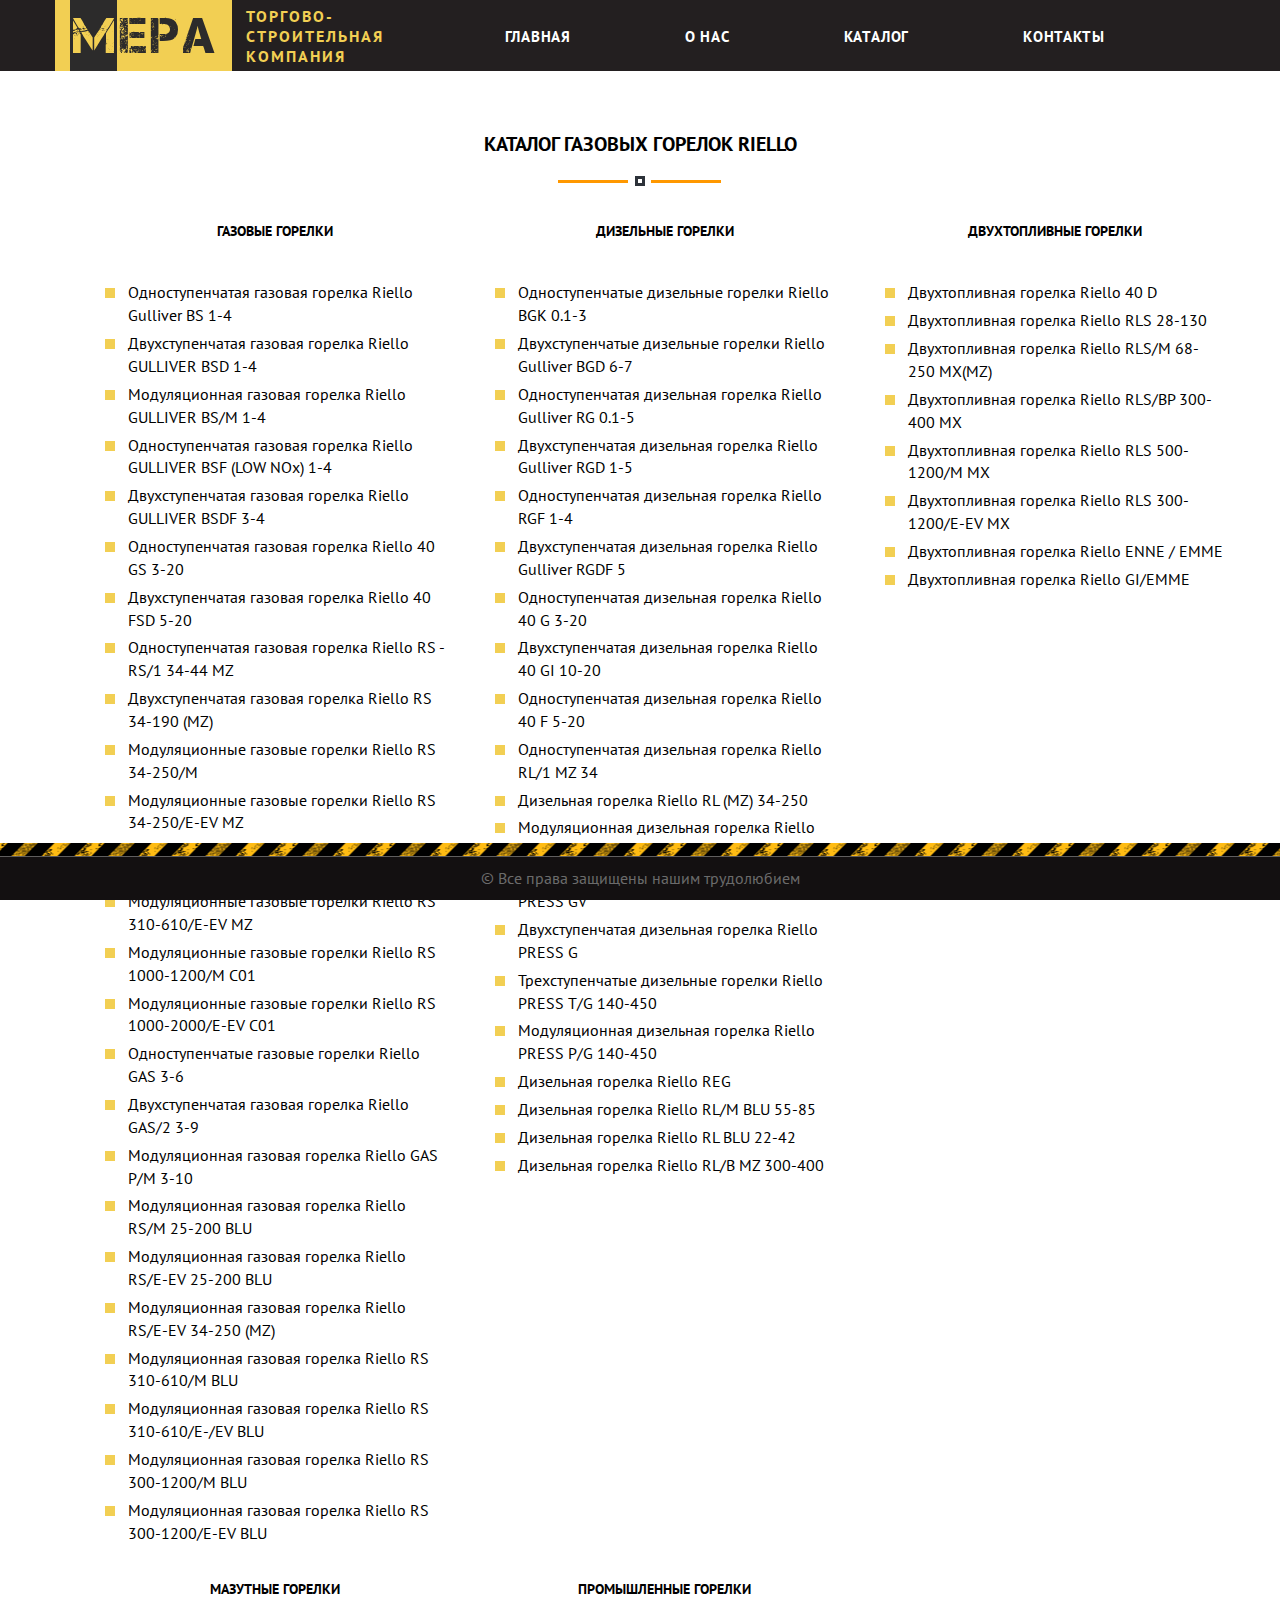
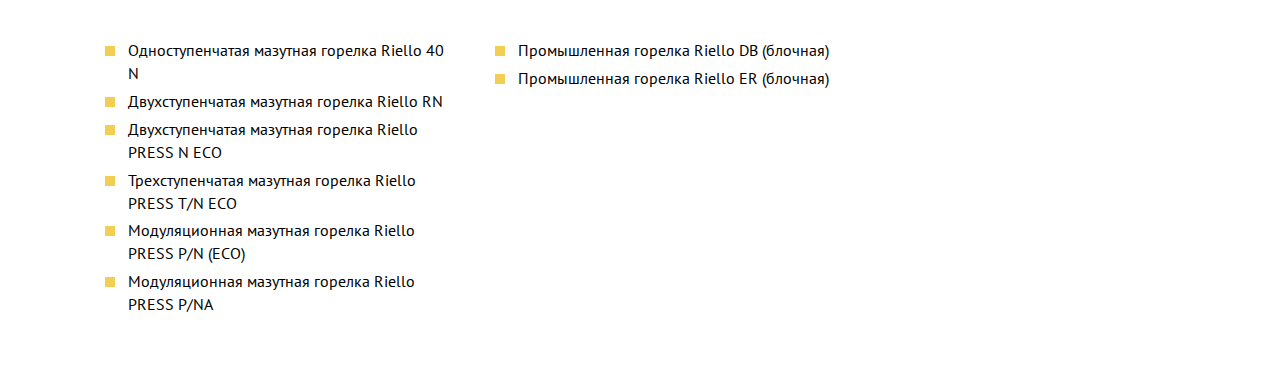
<file: riello.html>
<!DOCTYPE html>
<html lang="ru">
  <head>
    <meta charset="UTF-8" />
    <meta name="viewport" content="width=device-width, initial-scale=1.0" />
    <title>ООО "ТСК Мера"</title>
    <link rel="stylesheet" href="css/fonts.css" />
    <link
      href="https://fonts.googleapis.com/css?family=PT+Sans&display=swap"
      rel="stylesheet"
    />
    <link rel="stylesheet" href="css/normalize.css" />
    <link rel="stylesheet" href="css/styles.css" />
    <link rel="stylesheet" href="css/header.css" />
    <link rel="stylesheet" href="css/services.css" />
    <link rel="stylesheet" href="css/main.css" />
    <link rel="stylesheet" href="css/media.css" />
  </head>

  <body>
    <header class="header" id="header">
      <div class="fixed-container flex-container">
        <div class="brand">
          <div class="brand-logo"><span>м</span>ера</div>
          <span class="brand-slogan"
            >торгово-<br />
            строительная<br />
            компания</span
          >
        </div>
        <nav class="header-menu">
          <ul>
            <li>
              <a class="flowing-scroll" href="./index.html#section-1"
                >Главная</a
              >
            </li>
            <li>
              <a class="flowing-scroll" href="./index.html#section-2">О нас</a>
            </li>
            <li>
              <a class="flowing-scroll" href="./index.html#section-3"
                >Каталог</a
              >
            </li>
            <li>
              <a class="flowing-scroll" href="./index.html#footer">Контакты</a>
            </li>
          </ul>
        </nav>

        <nav class="header-menu__burger burger-menu">
          <div class="burger-menu__button">
            <span></span>
          </div>
          <div class="burger-menu_overlay">
            <ul class="burger-menu__links">
              <li>
                <a
                  class="burger-menu__link-item flowing-scroll"
                  href="./index.html#section-1"
                  >Главная</a
                >
              </li>
              <li>
                <a
                  class="burger-menu__link-item flowing-scroll"
                  href="./index.html#section-2"
                  >О нас</a
                >
              </li>
              <li>
                <a
                  class="burger-menu__link-item flowing-scroll"
                  href="./index.html#section-3"
                  >Каталог</a
                >
              </li>
              <li>
                <a
                  class="burger-menu__link-item flowing-scroll"
                  href="./index.html#footer"
                  >Контакты</a
                >
              </li>
            </ul>
          </div>
        </nav>
      </div>
    </header>

    <section class="services__section section-one">
      <div class="fixed-container">
        <div class="services__section_title">
          <h2>Каталог газовых горелок Riello</h2>
          <div class="separator">
            <span class="separator-left"></span>
            <span class="separator-right"></span>
          </div>
        </div>
        <div class="section-one__wrapper">
          <!-- <img
            class="services__section__img"
            src="./img/riello/riello.jpg"
            alt="Горелки Riello"
          /> -->
          <div class="section-one__wrapper_items">
            <div class="section-one__wrapper_item">
              <h3>Газовые горелки</h3>
              <ul>
                <li>Одноступенчатая газовая горелка Riello Gulliver BS 1-4</li>
                <li>Двухступенчатая газовая горелка Riello GULLIVER BSD 1-4</li>
                <li>Модуляционная газовая горелка Riello GULLIVER BS/M 1-4</li>
                <li>Одноступенчатая газовая горелка Riello GULLIVER BSF (LOW NOx) 1-4</li>
                <li>Двухступенчатая газовая горелка Riello GULLIVER BSDF 3-4</li>
                <li>Одноступенчатая газовая горелка Riello 40 GS 3-20</li>
                <li>Двухступенчатая газовая горелка Riello 40 FSD 5-20</li>
                <li>Одноступенчатая газовая горелка Riello RS - RS/1 34-44 MZ</li>
                <li>Двухступенчатая газовая горелка Riello RS 34-190 (MZ)</li>
                <li>Модуляционные газовые горелки Riello RS 34-250/M</li>
                <li>Модуляционные газовые горелки Riello RS 34-250/E-EV MZ</li>
                <li>Модуляционная газовая горелка Riello RS 310-610/M MZ</li>
                <li>Модуляционные газовые горелки Riello RS 310-610/E-EV MZ</li>
                <li>Модуляционные газовые горелки Riello RS 1000-1200/M C01</li>
                <li>Модуляционные газовые горелки Riello RS 1000-2000/E-EV C01</li>
                <li>Одноступенчатые газовые горелки Riello GAS 3-6</li>
                <li>Двухступенчатая газовая горелка Riello GAS/2 3-9</li>
                <li>Модуляционная газовая горелка Riello GAS P/M 3-10</li>
                <li>Модуляционная газовая горелка Riello RS/M 25-200 BLU</li>
                <li>Модуляционная газовая горелка Riello RS/E-EV 25-200 BLU</li>
                <li>Модуляционная газовая горелка Riello RS/E-EV 34-250 (MZ)</li>
                <li>Модуляционная газовая горелка Riello RS 310-610/M BLU</li>
                <li>Модуляционная газовая горелка Riello RS 310-610/E-/EV BLU</li>
                <li>Модуляционная газовая горелка Riello RS 300-1200/M BLU</li>
                <li>Модуляционная газовая горелка Riello RS 300-1200/E-EV BLU</li>
              </ul>
            </div>
            <div class="section-one__wrapper_item">
              <h3>Дизельные горелки</h3>
              <ul>
                <li>Одноступенчатые дизельные горелки Riello BGK 0.1-3</li>
                <li>Двухступенчатые дизельные горелки Riello Gulliver BGD 6-7</li>
                <li>Одноступенчатая дизельная горелка Riello Gulliver RG 0.1-5</li>
                <li>Двухступенчатая дизельная горелка Riello Gulliver RGD 1-5</li>
                <li>Одноступенчатая дизельная горелка Riello RGF 1-4</li>
                <li>Двухступенчатая дизельная горелка Riello Gulliver RGDF 5</li>
                <li>Одноступенчатая дизельная горелка Riello 40 G 3-20</li>
                <li>Двухступенчатая дизельная горелка Riello 40 GI 10-20</li>
                <li>Одноступенчатая дизельная горелка Riello 40 F 5-20</li>
                <li>Одноступенчатая дизельная горелка Riello RL/1 MZ 34</li>
                <li>Дизельная горелка Riello RL (MZ) 34-250</li>
                <li>Модуляционная дизельная горелка Riello RL/M 28-190</li>
                <li>Одноступенчатая дизельная горелка Riello PRESS GV</li>
                <li>Двухступенчатая дизельная горелка Riello PRESS G</li>
                <li>Трехступенчатые дизельные горелки Riello PRESS T/G 140-450</li>
                <li>Модуляционная дизельная горелка Riello PRESS P/G 140-450</li>
                <li>Дизельная горелка Riello REG</li>
                <li>Дизельная горелка Riello RL/M BLU 55-85</li>
                <li>Дизельная горелка Riello RL BLU 22-42</li>
                <li>Дизельная горелка Riello RL/B MZ 300-400</li>
              </ul>
            </div>
            <div class="section-one__wrapper_item">
              <h3>Двухтопливные горелки</h3>
              <ul>
                <li>Двухтопливная горелка Riello 40 D</li>
                <li>Двухтопливная горелка Riello RLS 28-130</li>
                <li>Двухтопливная горелка Riello RLS/M 68-250 MX(MZ)</li>
                <li>Двухтопливная горелка Riello RLS/BP 300-400 MX</li>
                <li>Двухтопливная горелка Riello RLS 500-1200/M MX</li>
                <li>Двухтопливная горелка Riello RLS 300-1200/E-EV MX</li>
                <li>Двухтопливная горелка Riello ENNE / EMME</li>
                <li>Двухтопливная горелка Riello GI/EMME</li>
              </ul>
            </div>
            <div class="section-one__wrapper_item">
              <h3>Мазутные горелки</h3>
              <ul>
                <li>Одноступенчатая мазутная горелка Riello 40 N</li>
                <li>Двухступенчатая мазутная горелка Riello RN</li>
                <li>Двухступенчатая мазутная горелка Riello PRESS N ECO</li>
                <li>Трехступенчатая мазутная горелка Riello PRESS T/N ECO</li>
                <li>Модуляционная мазутная горелка Riello PRESS P/N (ECO)</li>
                <li>Модуляционная мазутная горелка Riello PRESS P/NА</li>
              </ul>
            </div>
            <div class="section-one__wrapper_item">
              <h3>Промышленные горелки</h3>
              <ul>
                <li>Промышленная горелка Riello DB (блочная)</li>
                <li>Промышленная горелка Riello ER (блочная)</li>
              </ul>
            </div>
            <!-- <div class="section-one__wrapper_item">
              <h3>Горелки для асфальтобетонного завода</h3>
              <ul>
                <li>FBR Горелки газо-дизельные K/M VC TL EL</li>
                <li>FBR Горелки газовые для АБЗ GAS P/M</li>
                <li>FBR Горелки дизельные для АБЗ серии FGP</li>
                <li>FBR Горелка мазутная для АБЗ серии FNDP/M</li>
                <li>FBR Горелка газо-мазутная для АБЗ серии KN/M</li>
              </ul>
            </div> -->
            <!-- <div class="section-one__wrapper_item">
              <h3>Горелки блочные</h3>
              <ul>
                <li>FBR HI-FNDP</li>
                <li>FBR HI-FGP</li>
                <li>FBR HI-GAS</li>
                <li>FBR HI-K</li>
                <li>FBR HI-KN</li>
              </ul>
            </div> -->
          </div>
        </div>
      </div>
    </section>

    <footer class="footer__copy footer__copy_fixed">
      <div class="constrot-strip"></div>
      <div class="footer__autor">
        <p>&copy; Все права защищены нашим трудолюбием</p>
      </div>
    </footer>
    <script src="js/jquery-3.5.1.min.js"></script>
    <script src="js/swiper-bundle.min.js"></script>
    <script src="js/slick.min.js"></script>
    <script src="js/main.js"></script>
  </body>
</html>
</file>
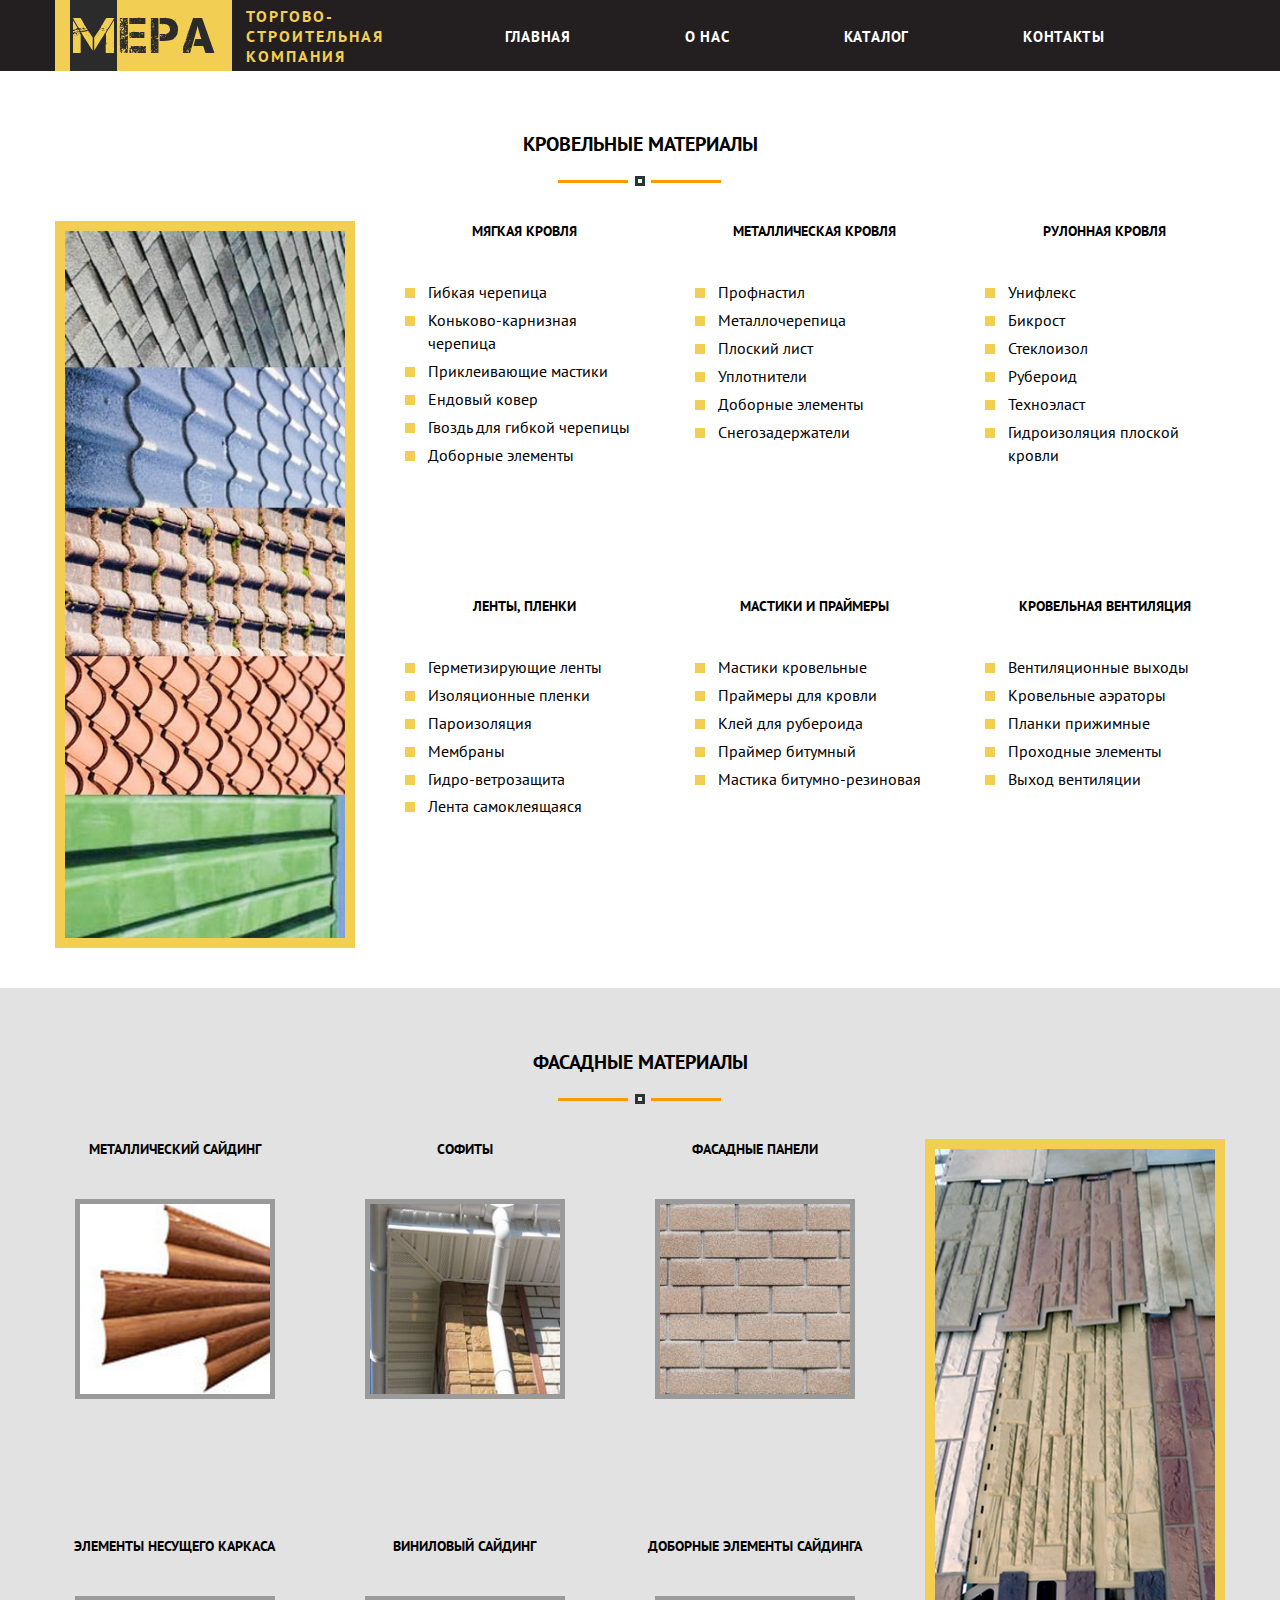
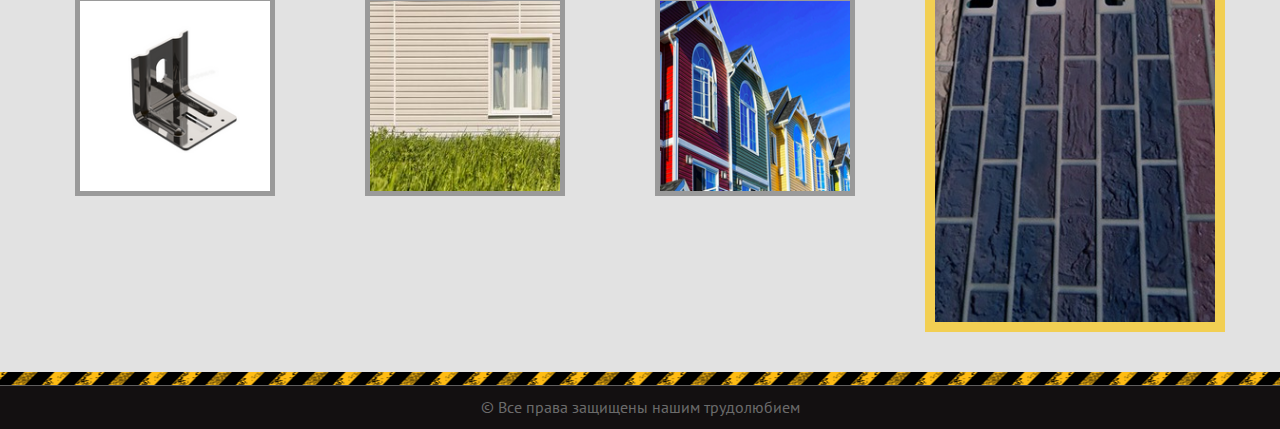
<file: roof.html>
<!DOCTYPE html>
<html lang="ru">

<head>
    <meta charset="UTF-8" />
    <meta name="viewport" content="width=device-width, initial-scale=1.0" />
    <title>ООО "ТСК Мера"</title>
    <link rel="stylesheet" href="css/fonts.css" />
    <link href="https://fonts.googleapis.com/css?family=PT+Sans&display=swap" rel="stylesheet" />
    <link rel="stylesheet" href="css/normalize.css" />
    <link rel="stylesheet" href="css/styles.css" />
    <link rel="stylesheet" href="css/header.css" />
    <link rel="stylesheet" href="css/services.css">
    <link rel="stylesheet" href="css/main.css">
    <link rel="stylesheet" href="css/media.css">

</head>

<body>
    <header class="header" id="header">
        <div class="fixed-container flex-container">
            <div class="brand">
                <div class="brand-logo"><span>м</span>ера</div>
                <span class="brand-slogan">торгово-<br />
                    строительная<br />
                    компания</span>
            </div>
            <nav class="header-menu">
                <ul>
                    <li><a class="flowing-scroll" href="./index.html#section-1">Главная</a></li>
                    <li><a class="flowing-scroll" href="./index.html#section-2">О нас</a></li>
                    <li><a class="flowing-scroll" href="./index.html#section-3">Каталог</a></li>
                    <li><a class="flowing-scroll" href="./index.html#footer">Контакты</a></li>
                </ul>
            </nav>

            <nav class="header-menu__burger burger-menu">
                <div class="burger-menu__button">
                    <span></span>
                </div>
                <div class="burger-menu_overlay">
                    <ul class="burger-menu__links">
                        <li><a class="burger-menu__link-item flowing-scroll" href="./index.html#section-1">Главная</a></li>
                        <li><a class="burger-menu__link-item flowing-scroll" href="./index.html#section-2">О нас</a></li>
                        <li><a class="burger-menu__link-item flowing-scroll" href="./index.html#section-3">Каталог</a></li>
                        <li><a class="burger-menu__link-item flowing-scroll" href="./index.html#footer">Контакты</a></li>
                    </ul>
                </div>
            </nav>
        </div>
    </header>

    <section class="services__section section-one">
        <div class="fixed-container">
            <div class="services__section_title">
                <h2>Кровельные материалы</h2>
                <div class="separator">
                    <span class="separator-left"></span>
                    <span class="separator-right"></span>
                </div>
            </div>
            <div class="section-one__wrapper">
                <img class="services__section__img"
                    src="./img/krovlya.jpg" alt="electric">
                <div class="section-one__wrapper_items">
                    <div class="section-one__wrapper_item">
                        <h3>Мягкая кровля</h3>
                        <ul>
                            <li>Гибкая черепица</li>
                            <li>Коньково-карнизная черепица</li>
                            <li>Приклеивающие мастики</li>
                            <li>Ендовый ковер</li>
                            <li>Гвоздь для гибкой черепицы</li>
                            <li>Доборные элементы</li>
                        </ul>
                    </div>
                    <div class="section-one__wrapper_item">
                        <h3>Металлическая кровля</h3>
                        <ul>
                            <li>Профнастил</li>
                            <li>Металлочерепица</li>
                            <li>Плоский лист</li>
                            <li>Уплотнители</li>
                            <li>Доборные элементы</li>
                            <li>Снегозадержатели</li>
                        </ul>
                    </div>
                    <div class="section-one__wrapper_item">
                        <h3>Рулонная кровля</h3>
                        <ul>
                            <li>Унифлекс</li>
                            <li>Бикрост</li>
                            <li>Стеклоизол</li>
                            <li>Рубероид</li>
                            <li>Техноэласт</li>
                            <li>Гидроизоляция плоской кровли</li>
                        </ul>
                    </div>
                    <div class="section-one__wrapper_item">
                        <h3>Ленты, пленки</h3>
                        <ul>
                            <li>Герметизирующие ленты</li>
                            <li>Изоляционные пленки</li>
                            <li>Пароизоляция</li>
                            <li>Мембраны</li>
                            <li>Гидро-ветрозащита</li>
                            <li>Лента самоклеящаяся</li>
                        </ul>
                    </div>
                    <div class="section-one__wrapper_item">
                        <h3>Мастики и праймеры</h3>
                        <ul>
                            <li>Мастики кровельные</li>
                            <li>Праймеры для кровли</li>
                            <li>Клей для рубероида</li>
                            <li>Праймер битумный</li>
                            <li>Мастика битумно-резиновая</li>
                        </ul>
                    </div>
                    <div class="section-one__wrapper_item">
                        <h3>Кровельная вентиляция</h3>
                        <ul>
                            <li>Вентиляционные выходы</li>
                            <li>Кровельные аэраторы</li>
                            <li>Планки прижимные</li>
                            <li>Проходные элементы</li>
                            <li>Выход вентиляции</li>
                        </ul>
                    </div>
                </div>
            </div>
        </div>

    </section>
    <section class="services__section section-two">
        <div class="fixed-container">
            <div class="services__section_title">
                <h2>Фасадные материалы</h2>
                <div class="separator">
                    <span class="separator-left"></span>
                    <span class="separator-right"></span>
                </div>
            </div>
            <div class="section-two__wrapper">
                <img class="services__section__img" src="./img/fasad.jpg"
                    alt="">
                <div class="section-two__wrapper_items">
                    <div class="section-two__wrapper_item">
                        <h3>Металлический сайдинг</h3>
                        <img src="./img/roof/saiding_metall.jpg" alt="">
                        <!-- <ul>
                            <li></li>
                            <li></li>
                            <li></li>
                            <li></li>
                            <li></li>
                            <li></li>
                        </ul> -->
                    </div>
                    <div class="section-two__wrapper_item">
                        <h3>Софиты</h3>
                        <img src="./img/roof/sofity.jpg" alt="">
                       <!--  <ul>
                            <li></li>
                            <li></li>
                            <li></li>
                            <li></li>
                            <li></li>
                            <li></li>
                        </ul> -->
                    </div>
                    <div class="section-two__wrapper_item">
                        <h3>Фасадные панели</h3>
                        <img src="./img/roof/fasad_panel.jpg" alt="">
                        <!-- <ul>
                            <li></li>
                            <li></li>
                            <li></li>
                            <li></li>
                            <li></li>
                            <li></li>
                        </ul> -->
                    </div>
                    <div class="section-two__wrapper_item">
                        <h3>Элементы несущего каркаса</h3>
                        <img src="./img/roof/element_karkas.png" alt="">
                        <!-- <ul>
                            <li></li>
                            <li></li>
                            <li></li>
                            <li></li>
                            <li></li>
                            <li></li>
                        </ul> -->
                    </div>
                    <div class="section-two__wrapper_item">
                        <h3>Виниловый сайдинг</h3>
                        <img src="./img/roof/vinil.jpg" alt="">
                        <!-- <ul>
                            <li></li>
                            <li></li>
                            <li></li>
                            <li></li>
                            <li></li>
                            <li></li>
                        </ul> -->
                    </div>
                    <div class="section-two__wrapper_item">
                        <h3>Доборные элементы сайдинга</h3>
                        <img src="./img/roof/dobory.png" alt="">
                        <!-- <ul>
                            <li></li>
                            <li></li>
                            <li></li>
                            <li></li>
                            <li></li>
                            <li></li>
                        </ul> -->
                    </div>
                </div>
            </div>
        </div>

    </section>
    <!-- <section class="services__section section-three">
        <div class="fixed-container">
            <div class="services__section_title">
                <h2>Вентиляционное оборудование</h2>
                <div class="separator">
                    <span class="separator-left"></span>
                    <span class="separator-right"></span>
                </div>
            </div>
            <div class="section-three__wrapper">
                <img class="services__section__img"
                    src="./img/ventilyaciya.jpg" alt="">
                <div class="section-three__wrapper_items">
                    <div class="section-three__wrapper_item">
                        <h3>Вентиляторы</h3>
                        <ul>
                            <li>Вентиляторы пылевые</li>
                            <li>Вентиляторы крышные</li>
                            <li>Вентиляторы осевые</li>
                            <li>Вентиляторы высокого давления</li>
                            <li>Канальные вентиляторы</li>
                            <li>Дымососы (Д, ВД, ВДН, ДН, Д 15, 12.5, 6,3 )</li>
                        </ul>
                    </div>
                    <div class="section-three__wrapper_item">
                        <h3>Светотехника и комплектующие</h3>
                        <ul>
                            <li>Офисные светильники</li>
                            <li>Светодиодная лента</li>
                            <li>Светильники линейные, модульные</li>
                            <li>Светильники для общего и местного освещения IP 20</li>
                            <li>Светильники уличные, Опоры</li>
                            <li>Комплектующие для светильников (патроны, плафоны, крепления, стартеры, трансформаторы,
                                ПРА, ИЗУ)</li>
                        </ul>
                    </div>
                    <div class="section-three__wrapper_item">
                        <h3>Воздуховоды</h3>
                        <ul>
                            <li>Воздуховоды из нержавеющей стали</li>
                            <li>Воздуховоды из оцинкованной и нержавеющей стали класса "Н" и "П"</li>
                            <li>Воздуховоды сварные из горячекатаной стали класса "П"</li>
                            <li>Гибкие воздуховоды системы вентиляции и кондиционирования</li>
                        </ul>
                    </div>
                    <div class="section-three__wrapper_item">
                        <h3>Вентиляционные решетки и диффузоры</h3>
                        <ul>
                            <li>Решетка вентиляционная "ИНТЕРЬЕРНАЯ"</li>
                            <li>РЕШЕТКИ ПЕРФОРИРОВАННЫЕ ВР-ПФ</li>
                            <li>РЕШЁТКИ ДЕКОРАТИВНЫЕ ВРД</li>
                            <li>РЕГУЛИРУЕМЫЕ РЕШЁТКИ ОДНОРЯДНЫЕ РЕШЕТКИ ВРр-Г</li>
                            <li>Вентиляционные решетки наружные ВРНс</li>
                            <li>КЛАПАН РАСХОДА ВОЗДУХА КРВ</li>
                        </ul>
                    </div>
                    <div class="section-three__wrapper_item">
                        <h3>Отопительное оборудование</h3>
                        <ul>
                            <li>Агрегаты воздушного отопления</li>
                            <li>Воздухонагреватели</li>
                            <li>Подогреватели водо-водяные</li>
                            <li>Подогреватели пароводяные</li>
                        </ul>
                    </div>
                    <div class="section-three__wrapper_item">
                        <h3>Кондиционеры</h3>
                        <ul>
                            <li>Воздушно-тепловые завесы</li>
                            <li>Бытовые кондиционеры</li>
                            <li>Инверторные мульти сплит-системы, внутренние блоки</li>
                            <li>Пульты для кондиционеров</li>
                            <li>Аксессуары</li>
                        </ul>
                    </div>
                </div>
            </div>
        </div>
    </section> -->



    <div class="constrot-strip"></div>
    <div class="footer__autor">
        <p>&copy; Все права защищены нашим трудолюбием</p>
    </div>
    <script src="js/jquery-3.5.1.min.js"></script>
    <script src="js/swiper-bundle.min.js"></script>
    <script src="js/slick.min.js"></script>
    <script src="js/main.js"></script>
</body>

</html>
</file>
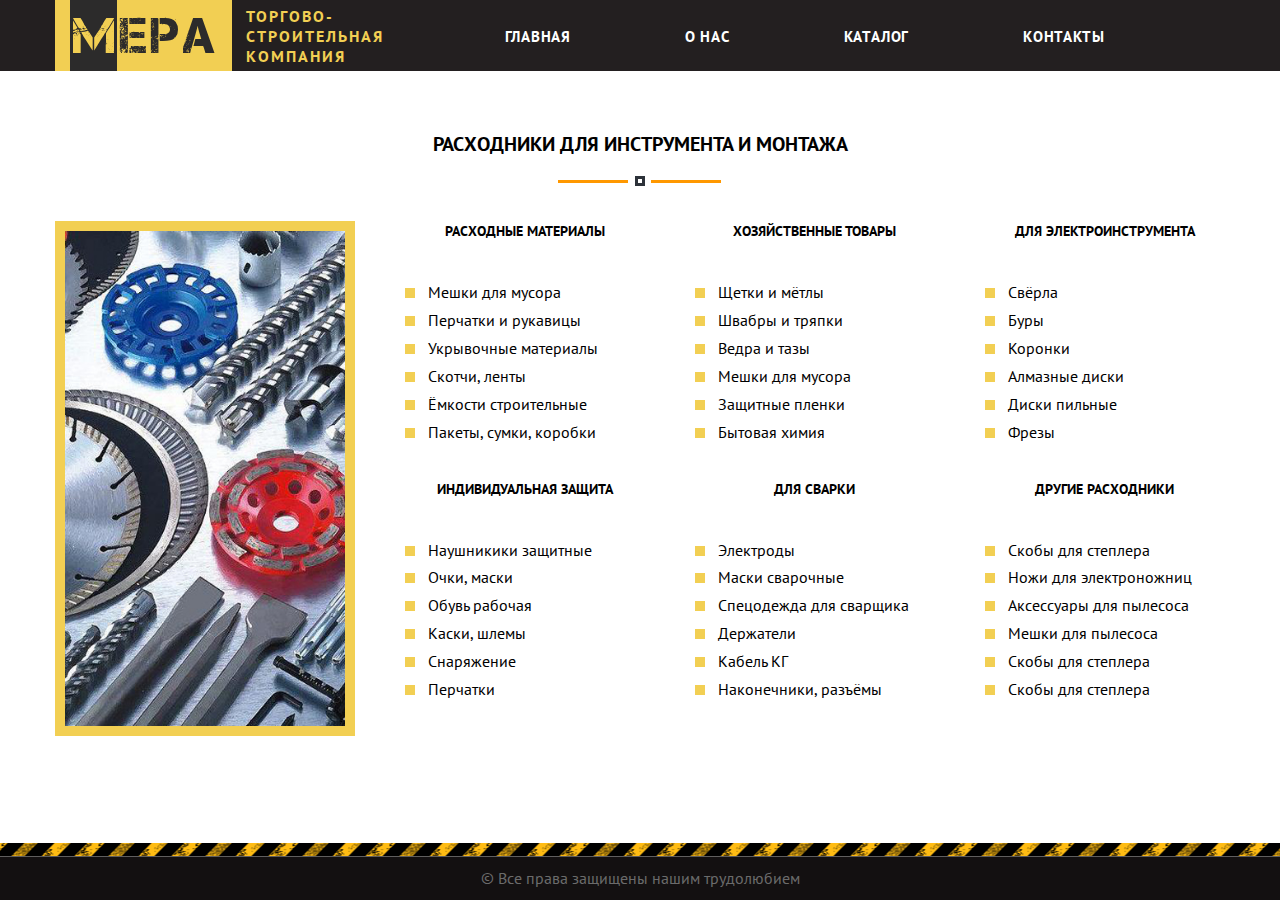
<file: small-materials.html>
<!DOCTYPE html>
<html lang="ru">

<head>
    <meta charset="UTF-8" />
    <meta name="viewport" content="width=device-width, initial-scale=1.0" />
    <title>ООО "ТСК Мера"</title>
    <link rel="stylesheet" href="css/fonts.css" />
    <link href="https://fonts.googleapis.com/css?family=PT+Sans&display=swap" rel="stylesheet" />
    <link rel="stylesheet" href="css/normalize.css" />
    <link rel="stylesheet" href="css/styles.css" />
    <link rel="stylesheet" href="css/header.css" />
    <link rel="stylesheet" href="css/services.css">
    <link rel="stylesheet" href="css/main.css">
    <link rel="stylesheet" href="css/media.css">
</head>

<body>
    <header class="header" id="header">
        <div class="fixed-container flex-container">
            <div class="brand">
                <div class="brand-logo"><span>м</span>ера</div>
                <span class="brand-slogan">торгово-<br />
                    строительная<br />
                    компания</span>
            </div>
            <nav class="header-menu">
                <ul>
                    <li><a class="flowing-scroll" href="./index.html#section-1">Главная</a></li>
                    <li><a class="flowing-scroll" href="./index.html#section-2">О нас</a></li>
                    <li><a class="flowing-scroll" href="./index.html#section-3">Каталог</a></li>
                    <li><a class="flowing-scroll" href="./index.html#footer">Контакты</a></li>
                </ul>
            </nav>

            <nav class="header-menu__burger burger-menu">
                <div class="burger-menu__button">
                    <span></span>
                </div>
                <div class="burger-menu_overlay">
                    <ul class="burger-menu__links">
                        <li><a class="burger-menu__link-item flowing-scroll" href="./index.html#section-1">Главная</a></li>
                        <li><a class="burger-menu__link-item flowing-scroll" href="./index.html#section-2">О нас</a></li>
                        <li><a class="burger-menu__link-item flowing-scroll" href="./index.html#section-3">Каталог</a></li>
                        <li><a class="burger-menu__link-item flowing-scroll" href="./index.html#footer">Контакты</a></li>
                    </ul>
                </div>
            </nav>
        </div>
    </header>

    <section class="services__section section-one">
        <div class="fixed-container">
            <div class="services__section_title">
                <h2>Расходники для инструмента и монтажа</h2>
                <div class="separator">
                    <span class="separator-left"></span>
                    <span class="separator-right"></span>
                </div>
            </div>
            <div class="section-one__wrapper">
                <img class="services__section__img"
                    src="./img/rashodniki.jpg" alt="rashodniki">
                <div class="section-one__wrapper_items">
                    <div class="section-one__wrapper_item">
                        <h3>Расходные материалы</h3>
                        <ul>
                            <li>Мешки для мусора</li>
                            <li>Перчатки и рукавицы</li>
                            <li>Укрывочные материалы</li>
                            <li>Скотчи, ленты</li>
                            <li>Ёмкости строительные</li>
                            <li>Пакеты, сумки, коробки</li>
                        </ul>
                    </div>
                    <div class="section-one__wrapper_item">
                        <h3>Хозяйственные товары</h3>
                        <ul>
                            <li>Щетки и мётлы</li>
                            <li>Швабры и тряпки</li>
                            <li>Ведра и тазы</li>
                            <li>Мешки для мусора</li>
                            <li>Защитные пленки</li>
                            <li>Бытовая химия</li>
                        </ul>
                    </div>
                    <div class="section-one__wrapper_item">
                        <h3>для Электроинструмента</h3>
                        <ul>
                            <li>Свёрла</li>
                            <li>Буры</li>
                            <li>Коронки</li>
                            <li>Алмазные диски</li>
                            <li>Диски пильные</li>
                            <li>Фрезы</li>
                        </ul>
                    </div>
                    <div class="section-one__wrapper_item">
                        <h3>Индивидуальная защита</h3>
                        <ul>
                            <li>Наушникики защитные</li>
                            <li>Очки, маски</li>
                            <li>Обувь рабочая</li>
                            <li>Каски, шлемы</li>
                            <li>Снаряжение</li>
                            <li>Перчатки</li>
                        </ul>
                    </div>
                    <div class="section-one__wrapper_item">
                        <h3>Для Сварки</h3>
                        <ul>
                            <li>Электроды</li>
                            <li>Маски сварочные</li>
                            <li>Спецодежда для сварщика</li>
                            <li>Держатели</li>
                            <li>Кабель КГ</li>
                            <li>Наконечники, разъёмы</li>
                        </ul>
                    </div>
                    <div class="section-one__wrapper_item">
                        <h3>Другие расходники</h3>
                        <ul>
                            <li>Скобы для степлера</li>
                            <li>Ножи для электроножниц</li>
                            <li>Аксессуары для пылесоса</li>
                            <li>Мешки для пылесоса</li>
                            <li>Скобы для степлера</li>
                            <li>Скобы для степлера</li>
                        </ul>
                    </div>
                </div>
            </div>
        </div>

    </section>

    <footer class="footer__copy footer__copy_fixed">
        <div class="constrot-strip"></div>
        <div class="footer__autor">
            <p>&copy; Все права защищены нашим трудолюбием</p>
        </div>
    </footer>
    <script src="js/jquery-3.5.1.min.js"></script>
    <script src="js/swiper-bundle.min.js"></script>
    <script src="js/slick.min.js"></script>
    <script src="js/main.js"></script>
</body>

</html>
</file>
<file: css/fonts.css>
@font-face {
    font-family: "Capture";
  src: url("../fonts/Captureit.woff2") format("woff2"), /* Modern Browsers */
       url("../fonts/Captureit.woff") format("woff"); /* Modern Browsers */
  font-weight: 400;
  font-style: normal;
  font-display: swap;
}

@font-face {
    font-family: "Cuprum";
  src: url("../fonts/Cuprum-Regular.woff2") format("woff2"), /* Modern Browsers */
       url("../fonts/Cuprum-Regular.woff") format("woff"); /* Modern Browsers */
  font-weight: 400;
  font-style: normal;
  font-display: swap;
}


@font-face {
  font-family: "Font Awesome 5 Free";
src: url("../fonts/fontawesome-webfont.woff2") format("woff2"), /* Modern Browsers */
     url("../fonts/fontawesome-webfont.woff") format("woff"); /* Modern Browsers */
/* font-weight: 400; */
font-style: normal;
font-display: swap;
}
</file>
<file: css/styles.css>
html {
  box-sizing: border-box; 
  /*Свойства width и height вычисляются по контенту, 
  padding и border, но не включая margin. 
  Эта блоковая модель используется в Internet Explorer 
  когда документ находится в Режиме совместимости.*/
}

*, /*Все элементы на странице*/
*::before,
*::after {
  box-sizing: inherit; /*Наследует значение родителя.*/
}

body {
  min-width: 320px; /*Минимальная ширина*/
  margin: 0; /*Обнуление внешних отступов*/

  background-color: #fff; /*Цвет фона*/

  /*font-family: Arial, sans-serif; /*Название шрифта*/
  font-family: 'PT Sans', sans-serif;
  font-size: 16px; /*Размер шрифта*/
  line-height: 1.429; /*Интервал между букв по вертикали*/
  color: black; /*Цвет шрифта*/
}

img {
  max-width: 100%; /*Ширина равна ширине контейнера, в котором находится картинка*/
  height: auto; /*Высота задаётся автоматически согласно высоте картинки*/
}

a {
  text-decoration: none; /*Убирает подчёркивание ссылок*/
  /*color: inherit; !*Принимает цвет текста, установленный в родителе*!*/
}

ul {
  list-style: none; /*Убирает точки списка*/
  padding: 0; /*Обнуление внешних отступов*/
  margin: 0; /*Обнуление внутренних отступов*/
}

h1, h2, h3, p {
  padding: 0; /*Обнуление внешних отступов*/
  margin: 0; /*Обнуление внутренних отступов*/
}

.fixed-container {
  position: relative;
  max-width: 1210px;
  margin: 0 auto;
  padding: 0 20px;
}

.flex-container {
  display: -webkit-flex;
  display: -moz-flex;
  display: -ms-flex;
  display: -o-flex;
  display: flex;

  align-items: center;
  justify-content: space-between;
  /*flex-wrap: wrap;*/

}


.clearfix:after {
  content: "";
  display: table;
  clear: both;
}

/* .visually-hidden {
	position: absolute !important;
	clip: rect(1px 1px 1px 1px);
	clip: rect(1px, 1px, 1px, 1px);
	padding:0 !important;
	border:0 !important;
	height: 1px !important; 
	width: 1px !important; 
	overflow: hidden;
}  */
</file>
<file: css/header.css>
.header {
    background: #231f20;
    position: fixed;
    top: 0;
    left: 0;
    right: 0;
    z-index: 11;
}

.brand {
    display: inline-block;
}

.brand-logo {
    font-family: 'Capture', sans-serif;
    display: inline-block;
    color: #2c2b2b;
    font-size: 50px;
    text-transform: uppercase;
    background: #f2cf53;
    padding: 0 15px;
    margin-right: 10px;
    vertical-align: middle;
    overflow: hidden;
}

.brand-slogan {
    display: inline-block;
    color: #f2cf53;
    font-size: 16px;
    line-height: 20px;
    font-weight: 700;
    text-transform: uppercase;
    letter-spacing: 2px;
    vertical-align: middle;
}

.bg-span {
    display: inline-block;
}

.brand-logo span {
    font-family: 'Capture', sans-serif;
    color: #f2cf53;
    background: #2c2b2b;
    padding: 15px 0;
}

.header-menu {
    display: inline-block;
    width: 600px;
}

.header-menu ul {
    display: flex;
    justify-content: space-between;
}

.header-menu ul li a {
    display: inline-block;
    font-size: 15px;
    font-weight: 700;
    line-height: 30px;
    text-transform: uppercase;
    color: #fff;
    letter-spacing: .8px;
    transition: .3s all ease;
    position: relative;
    border-top: 2px solid transparent;
}

.header-menu ul li a:hover {
    color: #f2cf53;
}

.header-menu ul li a.active {
    color: #f2cf53;
    border-top: 2px solid #f2cf53;
 }

.header-menu ul li {
    position: relative;
}

.header-menu ul li a:after {
    content: '';
    bottom: 0;
    left: 0;
    top: -2px;
    position: absolute;
    width: 100%;
    height: 2px;
    background-color: #f2cf53;
    transition: 0.5s;
    transform: scaleX(0);

}

.header-menu ul li a:hover:after {
    transform: scaleX(1);
}

.burger-menu__button {
    display: none;
    visibility: hidden;
    position: relative;
    min-height: 30px;
    min-width: 42px;
}

.burger-menu__button:hover {
    cursor: pointer;
}

.burger-menu__button span,
.burger-menu__button span::after,
.burger-menu__button span::before {
    position: absolute;
    top: 50%;
    right: 0;
    width: 40px;
    min-height: 4px;
    margin-top: -2px;
    background: #f2cf53;
}

.burger-menu__button span::before {
    content: '';
    transform: translateY(-12px);
    transition: 0.3s ease-in-out;
}

.burger-menu__button span::after {
    content: '';
    transform: translateY(12px);
    transition: 0.3s ease-in-out;
}


.burger-menu__links {
    display: none;
    visibility: hidden;
    position: absolute;
    top: 0;
    height: 100vh;
    width: 50%;
    right: 0;
    background: #231f20;
    text-align: center;
    padding-top: 50px;
}

.burger-menu__links a {
    display: inline-block;
    font-size: 15px;
    font-weight: 700;
    line-height: 30px;
    text-transform: uppercase;
    color: #f2cf53;
    letter-spacing: .8px;
}

.burger-menu_active {
    display: inline-block;
    visibility: visible;
}

.burger-menu_active .burger-menu__links {
    display: inline-block;
    visibility: visible;
}



.burger-menu_active .burger-menu__button span {
    min-height: 0;
}

.burger-menu_active .burger-menu__button span::after {
    content: '';
    transform: rotate(45deg);
}

.burger-menu_active .burger-menu__button span::before {
    content: '';
    transform: rotate(-45deg);
}

.burger-menu_overlay {
    display: none;
    position: fixed;
    top: 70px;
    left: 0;
    width: 100vw;
    height: 100vh;
    z-index: 10;
}

.burger-menu_active .burger-menu_overlay {
    display: block;
    background-color: rgba(0, 0, 0, 0.5);
}

.burger-menu_active .burger-menu__button {
    background-color: transparent;
}
</file>
<file: css/services.css>
.section-one {
    margin-top: 70px;
}

.services__section {
    padding-top: 60px;
    padding-bottom: 40px;
}

.services__section_title {
    text-align: center;
    margin-bottom: 30px;
}

.services__section p {
    padding: 20px;
}

.services__section h2 {
    text-align: center;
    font-size: 20px;
    text-transform: uppercase;
    padding-bottom: 10px;
}


.section-two {
    background-color: #e2e2e2;
}

.section-three {
    padding-top: 60px;
}


.services__section__img {
    width: 300px;
    min-height: 100%;
    object-fit: cover;
    border: 10px solid #f2cf53;
}

.section-one__wrapper, 
.section-two__wrapper, 
.section-three__wrapper {
    display: flex;
}


.section-two__wrapper img {
    order: 2;
}

.section-two__wrapper p {
    order: 1;
}

.section-one__wrapper_items,
.section-two__wrapper_items,
.section-three__wrapper_items {
    display: flex;
    flex-wrap: wrap;
    /* justify-content: space-between; */
}


.section-one__wrapper_item,
.section-three__wrapper_item {
    padding: 0 0 30px 50px;
    flex: 0 0 33.33%;
    flex-wrap: wrap;
}

.section-two__wrapper_item {
    padding: 0 50px 30px 0;
    flex: 0 0 33.33%;
    flex-wrap: wrap;
}


.section-one__wrapper_item h3,
.section-two__wrapper_item h3,
.section-three__wrapper_item h3 {
    font-size: 14px;
    text-transform: uppercase;
    margin-bottom: 20px;
    text-align: center;
    min-height: 40px;

    /*white-space: nowrap;*/
}

.section-one__wrapper_item ul,
.section-two__wrapper_item ul,
.section-three__wrapper_item ul {
    list-style-type: square;
}

.section-one__wrapper_item li,
.section-two__wrapper_item li,
.section-three__wrapper_item li {
    display: flex;
    list-style: none;
    padding-bottom: 5px;


}

.section-one__wrapper_item li::before,
.section-two__wrapper_item li::before,
.section-three__wrapper_item li::before {
    content: '';
    width: 10px;
    height: 10px;
    background-color: #f2cf53;
    margin-right: 13px;
    flex-shrink: 0;
    margin-top: 7px;
}

.section-two__wrapper_item img {
    max-width: 200px;
    object-fit: cover;
    border: 5px solid #9a9a9a;
    margin: 0 auto;
    display: block;
}

.footer__copy {
    position: absolute;
    bottom: 0;
    width: 100%;
}

.footer__copy_fixed {
    position: fixed;
}
</file>
<file: css/main.css>
.section-1 {
  width: 100%;
  background-color: rgba(0, 0, 0, 0.3);
}

.swiper-container {
  width: 100%;
  height: 100vh;
}

.swiper-slide_text {
  z-index: 1;
  max-width: 800px;
}

.swiper-wrapper h1 {
  color: #f2cf53;
  padding-bottom: 100px;
  letter-spacing: 1px;
  font-size: 45px;
  text-shadow: 0px 0px 50px #f2cf53;
}

/* .swiper-wrapper p {
    position: relative;
    color: #fff;
    font-size: 24px;
    font-weight: 700;
    letter-spacing: 1.9px;
    text-shadow: 0px 0px 50px #fff;
    text-align: left;
    width: 600px;
    padding-left: 25px;
}

.swiper-wrapper p::before {
    content: " ";
    position: absolute;
    height: 63px;
    width: 5px;
    background: #f2cf53;
    left: 0px;
} */

.swiper-slide_text p {
  color: #fff;
  font-size: 24px;
  font-weight: 700;
  letter-spacing: 1.9px;
  text-shadow: 0px 0px 50px #fff;
  text-align: left;
  padding-left: 25px;
  border-left: 4px solid #f2cf53;
}

.swiper-slide {
  position: relative;
  text-align: center;
  font-size: 18px;
  background: #fff;

  /* Center slide text vertically */
  display: -webkit-box;
  display: -ms-flexbox;
  display: -webkit-flex;
  display: flex;
  -webkit-box-pack: center;
  -ms-flex-pack: center;
  -webkit-justify-content: center;
  justify-content: center;
  -webkit-box-align: center;
  -ms-flex-align: center;
  -webkit-align-items: center;
  align-items: center;
}

.swiper-slide::before {
  content: "";
  position: absolute;
  top: 0;
  left: 0;
  right: 0;
  bottom: 0;
  /* background-color: rgba(0,0,0,0.4);   */
  z-index: 1;
}

.swiper-slide img {
  width: 100%;
  height: auto;
}

.ss-1 {
  background-image: url(../img/page-1_img01.jpg);
  background-position: 50% 50%;
  background-size: cover;
}

.ss-2 {
  background-image: url(../img/page-1_img02.jpg);
  background-position: 50% 50%;
  background-size: cover;
}

.ss-3 {
  background-image: url(../img/page-1_img03.jpg);
  background-position: 50% 50%;
  background-size: cover;
}

.swiper-button-prev::after,
.swiper-button-next::after {
  display: none;
}

.swiper-button-prev {
  background-image: url(../img/prev.png);
  background-position: center;
  background-repeat: no-repeat;
  background-size: cover;
  width: 57px;
  min-height: 57px;
  transition: 0.3s ease-in-out;
}
.swiper-button-next {
  background-image: url(../img/prev.png);
  background-position: center;
  background-repeat: no-repeat;
  background-size: cover;
  width: 57px;
  min-height: 57px;
  transform: rotate(180deg);
  transition: 0.3s ease-in-out;
}

.swiper-button-prev:hover,
.swiper-button-next:hover {
  background-image: url(../img/prev_a.png);
}

.swiper-container-horizontal
  > .swiper-pagination-bullets
  .swiper-pagination-bullet {
  margin: 0px 10px;
}

.swiper-container-horizontal > .swiper-pagination-bullets {
  bottom: 50px;
}

.swiper-pagination-bullet {
  width: 40px;
  height: 7px;
  background-color: rgb(255, 152, 0);
  border-radius: 0;
}

.section-2 {
  position: relative;
  z-index: 1;
  /* padding-top: 62px; */
  /* padding-bottom: 90px; */
  background: url(../img/background-map.png) no-repeat;
  background-position: left;
}

.about-top {
  height: 62px;
  background-image: url(../img/scale-top.png);
  background-position: top;
  background-repeat: repeat-x;
  opacity: 0.4;
}

.about-bottom {
  height: 90px;
  background-image: url(../img/scale-bottom.png);
  background-position: bottom;
  background-repeat: repeat-x;
  opacity: 0.4;
}

/* .section-2::before {
    content: '';
    position: absolute;
    top: 0px;
    width: 100%;
    height: 36px;
    background-image: url(../img/scale-top.png);
    background-position: top;
    background-repeat: repeat-x;
    opacity: 0.4;
} */

/* .section-2::after {
    content: '';
    position: absolute;
    bottom: 0px;
    width: 100%;
    height: 36px;
    background-image: url(../img/scale-bottom.png);
    background-position: bottom;
    background-repeat: repeat-x;
    opacity: 0.4;
} */

.separator {
  position: relative;
  display: inline-block;
  width: 10px;
  height: 10px;
  border-width: 3px;
  border-style: solid;
  border-color: #2d3239;
}

.separator-left {
  height: 3px;
  left: -80px;
  position: absolute;
  top: 50%;
  width: 70px;
  margin-top: -1px;
  background-color: #ff9800;
}

.separator-right {
  height: 3px;
  position: absolute;
  top: 50%;
  width: 70px;
  margin-top: -1px;
  background-color: #ff9800;
  left: 13px;
}

.section-2 img {
  margin: 0 auto;
  display: block;
  width: 64px;
}

.text-center {
  text-align: center;
}

.text-center h3 {
  font-size: 45px;
  line-height: 1.33333;
  font-family: "Cuprum", sans-serif;
  font-weight: 700;
  color: #231f20;
  padding-bottom: 35px;
}

.text-center__slogan {
  margin-top: 70px;
  margin-bottom: 70px;
  font-size: 27px;
}

.text-center__rows {
  align-items: flex-start;
}

.text-center__row:nth-child(2) {
  margin-left: 30px;
  margin-right: 30px;
}

.text-center__row {
  width: 33.33333%;
  background: rgba(255, 255, 255, 0.7);
}

.text-center__row h4 {
  font-size: 22px;
  line-height: 1.3636;
  text-align: center;
  padding-top: 10px;
  margin: 0;
}

.text-center__row p {
  color: #5a5b3a;
  text-align: center;
  font-size: inherit;
  padding: 10px;
}

.section-3 {
  background: url(../img/pattern_black.png);
}

.section-3__gentext {
  padding-top: 60px;
}
.section-3__gentext h1 {
  position: relative;
  text-align: center;
  color: #f4d03f;
  text-transform: uppercase;
  overflow: hidden;
}

.section-3__gentext h1::before,
.section-3__gentext h1::after {
  content: "";
  position: relative;
  display: inline-block;
  width: 10%;
  height: 2px;
  vertical-align: middle;
  background: #f2cf53;
}

.section-3__gentext h1::before {
  left: -15px;
}

.section-3__gentext h1::after {
  left: 15px;
}

.section-3__gentext p {
  text-align: center;
  color: #fff;
  font-size: 20px;
  padding-top: 20px;
}

.services {
  display: -webkit-flex;
  display: -moz-flex;
  display: -ms-flex;
  display: -o-flex;
  display: flex;
  justify-content: space-between;
  flex-wrap: wrap;
  padding: 40px 0 70px 0;
}

.services__item {
  flex: 0 calc(33.33% - 30px);
  box-sizing: border-box;
  position: relative;
  margin-bottom: 60px;
  margin: 15px;
  padding: 5px;
  background-color: #fff;
  border-radius: 8px;
  overflow: hidden;
}

.services__item::before {
  content: "";
  position: absolute;
  top: 0;
  right: 0;
  width: 0;
  height: 0;
  border-top: 5px solid #f4d03f;
  border-right: 5px solid #f4d03f;
  transition: 0.4s;
  visibility: hidden;
  opacity: 0;
}

.services__item::after {
  content: "";
  position: absolute;
  bottom: 0;
  left: 0;
  width: 0;
  height: 0;
  border-bottom: 5px solid #f4d03f;
  border-left: 5px solid #f4d03f;
  transition: 0.4s;
  visibility: hidden;
  opacity: 0;
}

.services__item:hover::after,
.services__item:hover::before {
  width: 100%;
  height: 100%;
  visibility: visible;
  opacity: 1;
  z-index: 10;
  cursor: pointer;
}

.services__item_text {
  padding: 20px;
}

.services__item h3 {
  text-align: center;
  color: #2c2b2b;
  font-family: "Capture", sans-serif;
  font-weight: 300;
  transition: 0.4s;
  /*transform: translateY(90%);*/
}

.services__item:hover h3 {
  color: #f2cf53;
  /*transform: translateY(0);*/
}

.services__item p {
  color: black;
  transition: 0.4s;
  /*transform: translateY(-30%);*/
  /*opacity: 0;*/
}

/* .services__item:hover p { */
/*transform: translateY(0);*/
/*opacity: 1;*/
/* } */

.services__item:hover img {
  transform: scale(1.1);
  transition: 0.9s;
}

.services__item_img {
  overflow: hidden;
  max-height: 200px;
}

.constrot-strip {
  position: relative;
  height: 13px;
  width: 100%;
  background-color: #ffbc13;
  background-image: url(../img/footer-strip.png);
  background-repeat: repeat-x;
  background-position: center top;
}

.partners__slider {
  height: 130px;
  display: flex;
  align-items: center;
  justify-content: center;
  padding: 70px 0;
}

.slick-track .slick-slide {
  display: flex;
  height: 90px;
  align-items: center;
  justify-content: center;
}

.slick-slide img {
  margin: 0 auto;
}

.slick-slide {
  margin: 10px;
}

.footer {
  background: #231f20;
}

.footer__wrapper {
  padding-top: 40px;
  padding-bottom: 40px;
}

.contacts {
  display: flex;
  justify-content: space-between;
  flex-wrap: wrap;
}

.contacts__map {
  padding: 20px;
  border: 4px solid #f2cf53;
  width: 40%;
  border-radius: 6px;
}

.section-4 {
  position: relative;
}

.top-size__title {
  text-align: center;
}

.top-size__title h2 {
  text-transform: uppercase;
  font-size: 27px;
  padding-top: 60px;
  padding-bottom: 30px;
}

.top-size__title p {
  color: #5a5b3a;
  padding: 50px 15px;
}

.offer {
  background-image: url(../img/bg-4.png);
  background-color: #ffbc13;
}

.offer__text h4 {
  margin: 0;
  color: #f3f3f3;
  font-weight: 600;
  text-transform: uppercase;
  padding-top: 40px;
  padding-bottom: 30px;
  letter-spacing: 1.1px;
  text-align: center;
}

.offer__text p {
  padding-bottom: 40px;
  color: #5a5b3a;
  font-size: 18px;
  text-align: center;
}

.partners {
  position: relative;
}

.partners::before {
  content: "";
  position: absolute;
  top: 0px;
  width: 100%;
  height: 36px;
  background-image: url(../img/scale-top.png);
  background-position: top;
  background-repeat: repeat-x;
  opacity: 0.4;
}

.partners::after {
  content: "";
  position: absolute;
  bottom: 0px;
  width: 100%;
  height: 36px;
  background-image: url(../img/scale-bottom.png);
  background-position: bottom;
  background-repeat: repeat-x;
  opacity: 0.4;
}

.contacts__text {
  padding-right: 40px;
  width: 30%;
}

.contacts__text h2 {
  color: #f2cf53;
  font-size: 22px;
  font-weight: 700;
  padding-bottom: 40px;
}

.contacts__text a {
  display: block;
}

.contacts__text_adress {
  border: 1px solid #5f5e5e;
  padding: 15px;
  border-radius: 6px;
}

.contacts__text_adress h4 {
  margin: 0;
  color: #fff;
  text-transform: uppercase;
  font-size: 14px;
  padding-bottom: 10px;
}

.contacts__text_adress p {
  background-image: url(../img/footer-icon-loc.png);
  background-repeat: no-repeat;
  padding-left: 30px;
  color: #f2cf53;
}

.contact__text_items {
  border: 1px solid #5f5e5e;
  margin-top: 40px;
  padding: 15px;
  border-radius: 6px;
}

.contact__items_person {
  padding-left: 30px;
  color: #8c8c68;
}

.contact__items_person {
  position: relative;
}

.contact__items_person::before {
  position: absolute;
  font-family: "Font Awesome 5 Free";
  font-weight: 200;
  content: "\f007";
  font-size: 16px;
  color: #fdd443;
  left: 2px;
}

.contact__items_phone {
  background-image: url(../img/footer-icon-phone.png);
  background-repeat: no-repeat;
  background-position: left;
  margin-top: 5px;
  padding-left: 30px;
  color: #f2cf53;
}

.contact__items_mail {
  background-image: url(../img/footer-icon-email.png);
  background-repeat: no-repeat;
  background-position: left 5px;
  margin-top: 5px;
  padding-left: 30px;
  color: #55acee;
}

.contacts__time-work {
  padding: 50px 0 50px 50px;
  width: 30%;
}

.contacts__time-work h4 {
  position: relative;
  color: #fff;
  display: inline-block;
  margin: 0;
}

.contacts__time-work h4::before {
  position: absolute;
  font-family: "Font Awesome 5 Free";
  font-weight: 200;
  content: "\f017";
  font-size: 16px;
  color: #fdd443;
  left: -25px;
}

.contacts__time-work p {
  margin-top: 15px;
  color: #f2cf53;
}

.contacts__time-work p:nth-child(4) {
  color: #8c8c68;
}

.contacts__time-work span {
  color: #55acee;
}

.footer__autor {
  background: #131011;
  border-top: 1px solid #5f5e5e;
}

.footer__autor p {
  text-align: center;
  color: #6b6b6b;
  padding: 10px;
}
</file>
<file: css/media.css>
@media (max-width: 1024px) {
    .brand-slogan {
        display: none;
        visibility: hidden;
	}
	.services__section__img {
		max-width: 150px;
	}
}

@media (max-width: 950px) {
	.swiper-slide_text {
	    max-width: 550px;
	}
	.swiper-wrapper p {
		font-size: 20px;
	}
	.section-two__wrapper_item {
		flex: 50%;
		padding-right: 0;
	}
}

@media (max-width: 850px) {	
	.swiper-container {
		height: 100dvh;
	}
	.services__item {
    	flex: 1 1 calc(50% - 30px);
    }
    .contacts__text {
    	order: 1;
    	width: 100%;
	    display: flex;
	    justify-content: space-between;
	    flex-wrap: wrap;
	    padding-right: 0;
	    margin-bottom: 20px;
    }
    .contacts__text h2 {
    	text-align: center;
    	width: 100%;
    }
    .contacts__text_adress, .contact__text_items {
    	width: 33.3333%;
    }
    .contacts__map {
    	width: 100%;
    	order: 2;
    	min-height: 300px;
    }
    .contacts__time-work {
    	order: 3;
    	padding: 20px 0 0 0;
		width: 100%;
		text-align: center;
    }
    .contact__text_items {
		margin: 0;
	}
	.services__section__img {
		display: none;
		visibility: hidden;
	}
}



@media (max-width: 768px) {
	.section-3__gentext h1 {
		font-size: 20px;
	}
    .swiper-wrapper h1 {
    	font-size: 32px;
	}
	.swiper-wrapper p {
		font-size: 16px;
		max-width: 500px;
	}
	.swiper-wrapper p::before {
	    height: 26px;
	}
	.swiper-slide_text {
	    max-width: 500px;
	}

	.burger-menu__button {
	    display: block;
	    visibility: visible;
	}
	.header-menu {
		display: none;
		visibility: hidden;
	}
	.brand-slogan {
		display: inline-block;
		visibility: visible;
	}
	.text-center__row {
	    width: 100%;
	}
	.text-center__row:nth-child(2) {
	    margin: 20px 0;
	}
	.text-center__rows {
	    flex-wrap: wrap;
	}

	.section-one__wrapper_items,
	.section-two__wrapper_items,
	.section-three__wrapper_items {
		display: block;
		margin: 0 auto;
	}
	.section-one__wrapper_item,
	.section-two__wrapper_item,
	.section-three__wrapper_item {
		padding-left: 0;
	}
	
}

@media (max-width: 610px) {
	.services__item {
    	flex: 1 1 100%;
    }
	.swiper-wrapper h1 {
		padding-bottom: 70px;
	}
    .contacts__text_adress, .contact__text_items {
    	flex: 1 1 100%;
	}
	.swiper-button-next,
	.swiper-button-prev {
		display: none;
	}
}


@media (max-width: 450px) {
	.brand-slogan {
		visibility: hidden;
		display: none;
	}
}
</file>
